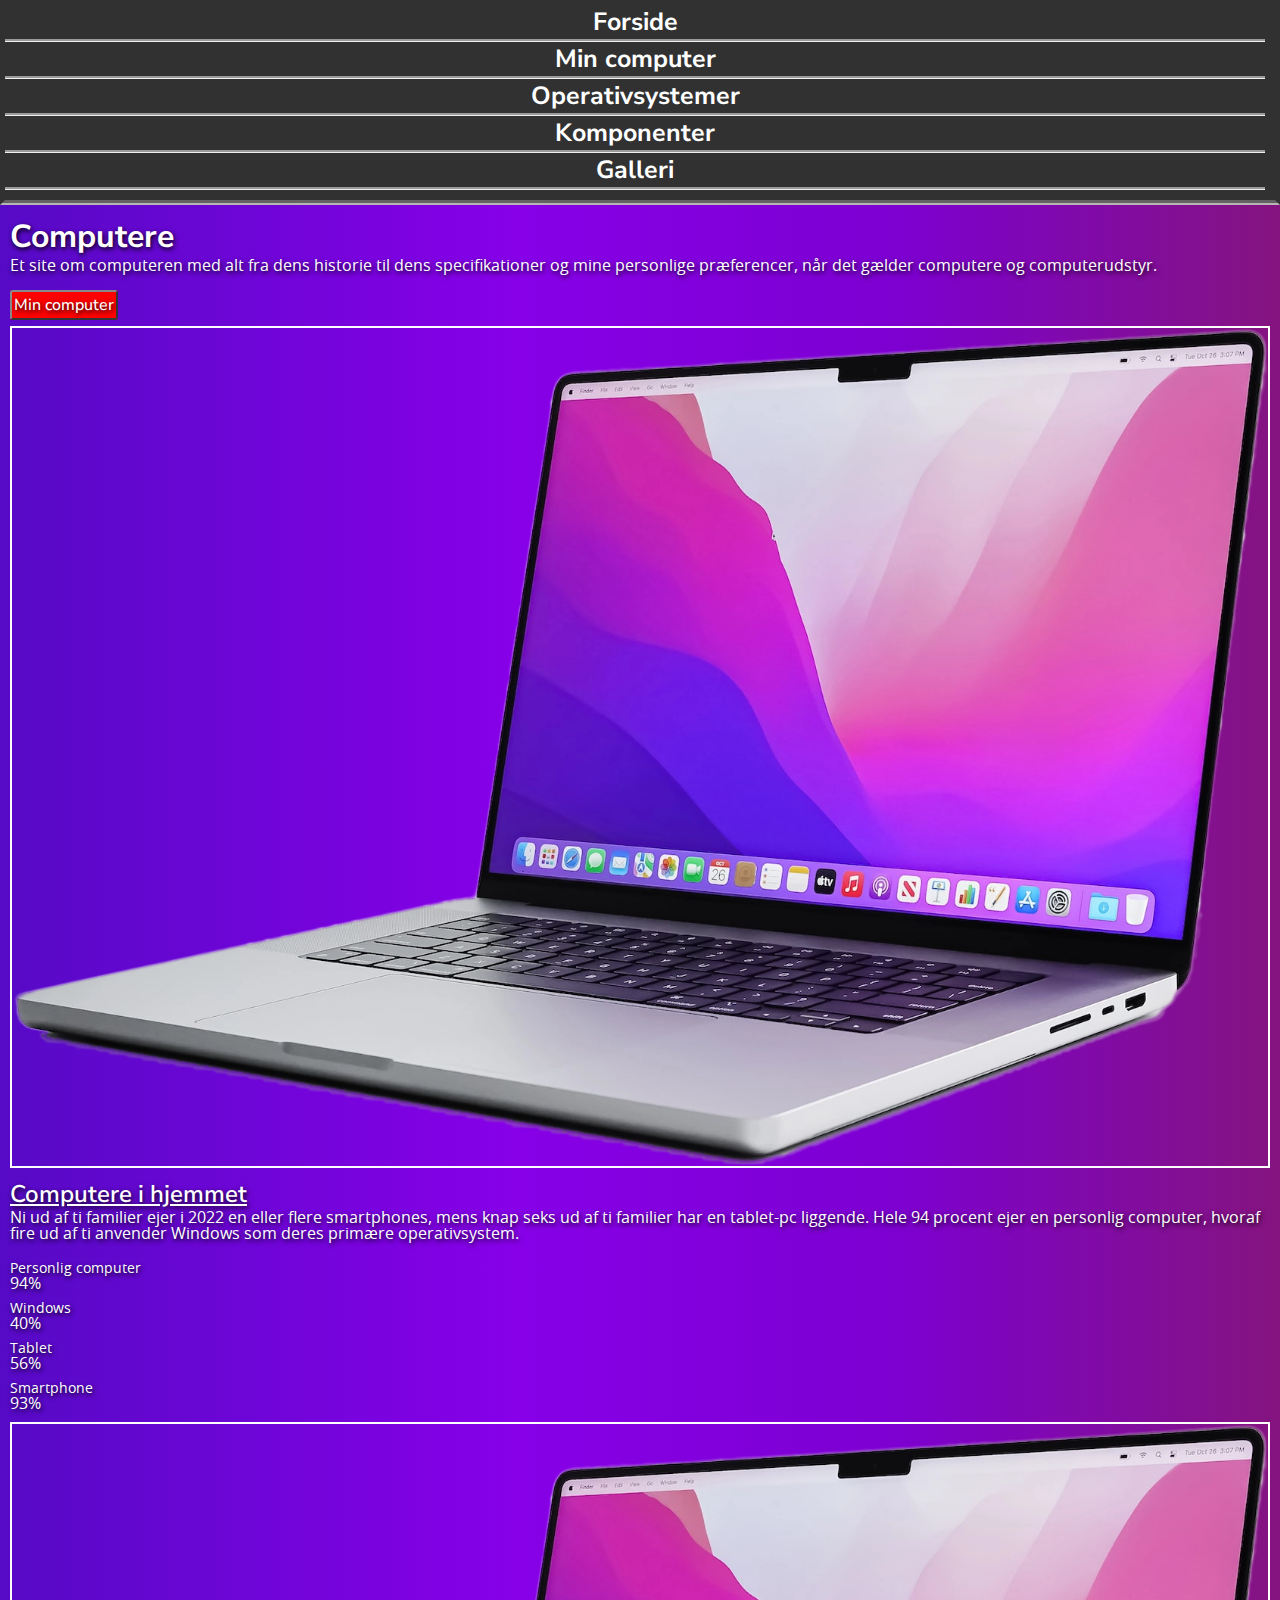
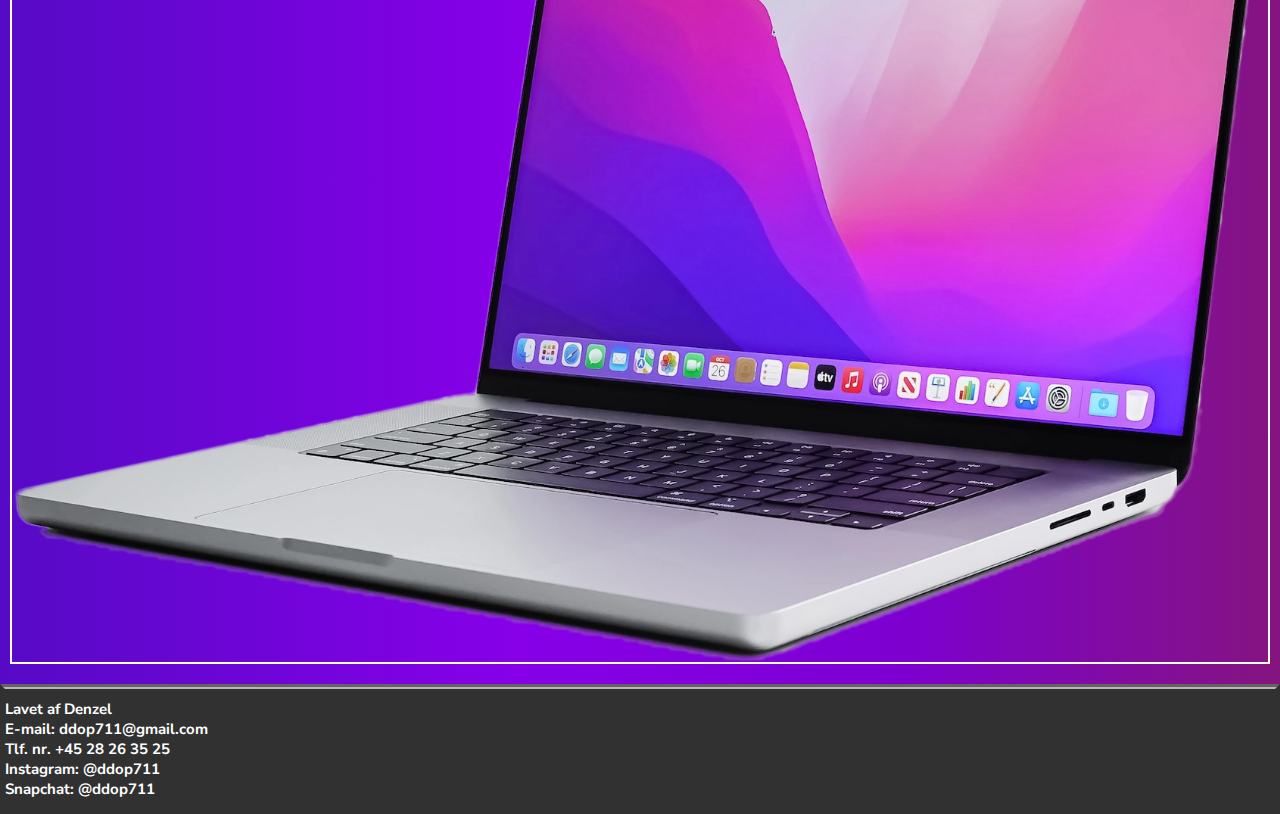
<file: index.html>
<!DOCTYPE html>
<html lang="da">

<head>
    <meta charset="UTF-8">
    <meta name="viewport" content="width=device-width, initial-scale=1.0">
    <meta name="robots" content="noindex">

    <link rel="preconnect" href="https://fonts.googleapis.com">
    <link rel="preconnect" href="https://fonts.gstatic.com" crossorigin>

    <link
        href="https://fonts.googleapis.com/css2?family=Nunito+Sans:ital,opsz,wght@0,6..12,200..1000;1,6..12,200..1000&display=swap"
        rel="stylesheet">

    <title>Forside</title>
    <link rel="stylesheet" href="style.css">
</head>

<body>
    <header>
        <nav>
            <ul>
                <li class="menu"><a class="forside" href="index.html">Forside</a></li>
                <li class="menu"><a class="min_computer" href="min_computer.html">Min computer</a></li>
                <li class="menu"><a href="operativsystemer.html">Operativsystemer</a></li>
                <li class="menu"><a href="komponenter.html">Komponenter</a></li>
                <li class="menu"><a href="galleri.html">Galleri</a></li>
            </ul>
        </nav>
    </header>
    <main>
        <h1>Computere</h1>
        <p>Et site om computeren med alt fra dens historie til dens specifikationer og mine personlige præferencer, når
            det gælder
            computere og computerudstyr.</p>
        <a class="link" href="min_computer.html">Min computer</a>
        <img src="imgs/computer-cutout.webp" alt="computer">
        <h2>Computere i hjemmet</h2>
        <p>Ni ud af ti familier ejer i 2022 en eller flere smartphones, mens knap seks ud af ti familier har en
            tablet-pc liggende.
            Hele 94 procent ejer en personlig computer, hvoraf fire ud af ti anvender Windows som deres primære
            operativsystem.</p>
        <dl>
            <dt>Personlig computer</dt>
            <dd>94%</dd>
            <dt>Windows</dt>
            <dd>40%</dd>
            <dt>Tablet</dt>
            <dd>56%</dd>
            <dt>Smartphone</dt>
            <dd>93%</dd>
        </dl>
        <img src="imgs/computer-cutout.webp" alt="computer">

    </main>
    <footer>
        Lavet af Denzel
        <ul>
            <li class="footer">E-mail: ddop711@gmail.com</li>
            <li class="footer">Tlf. nr. +45 28 26 35 25</li>
            <li class="footer">Instagram: @ddop711</li>
            <li class="footer">Snapchat: @ddop711</li>
        </ul>
    </footer>
</body>

</html>
</file>
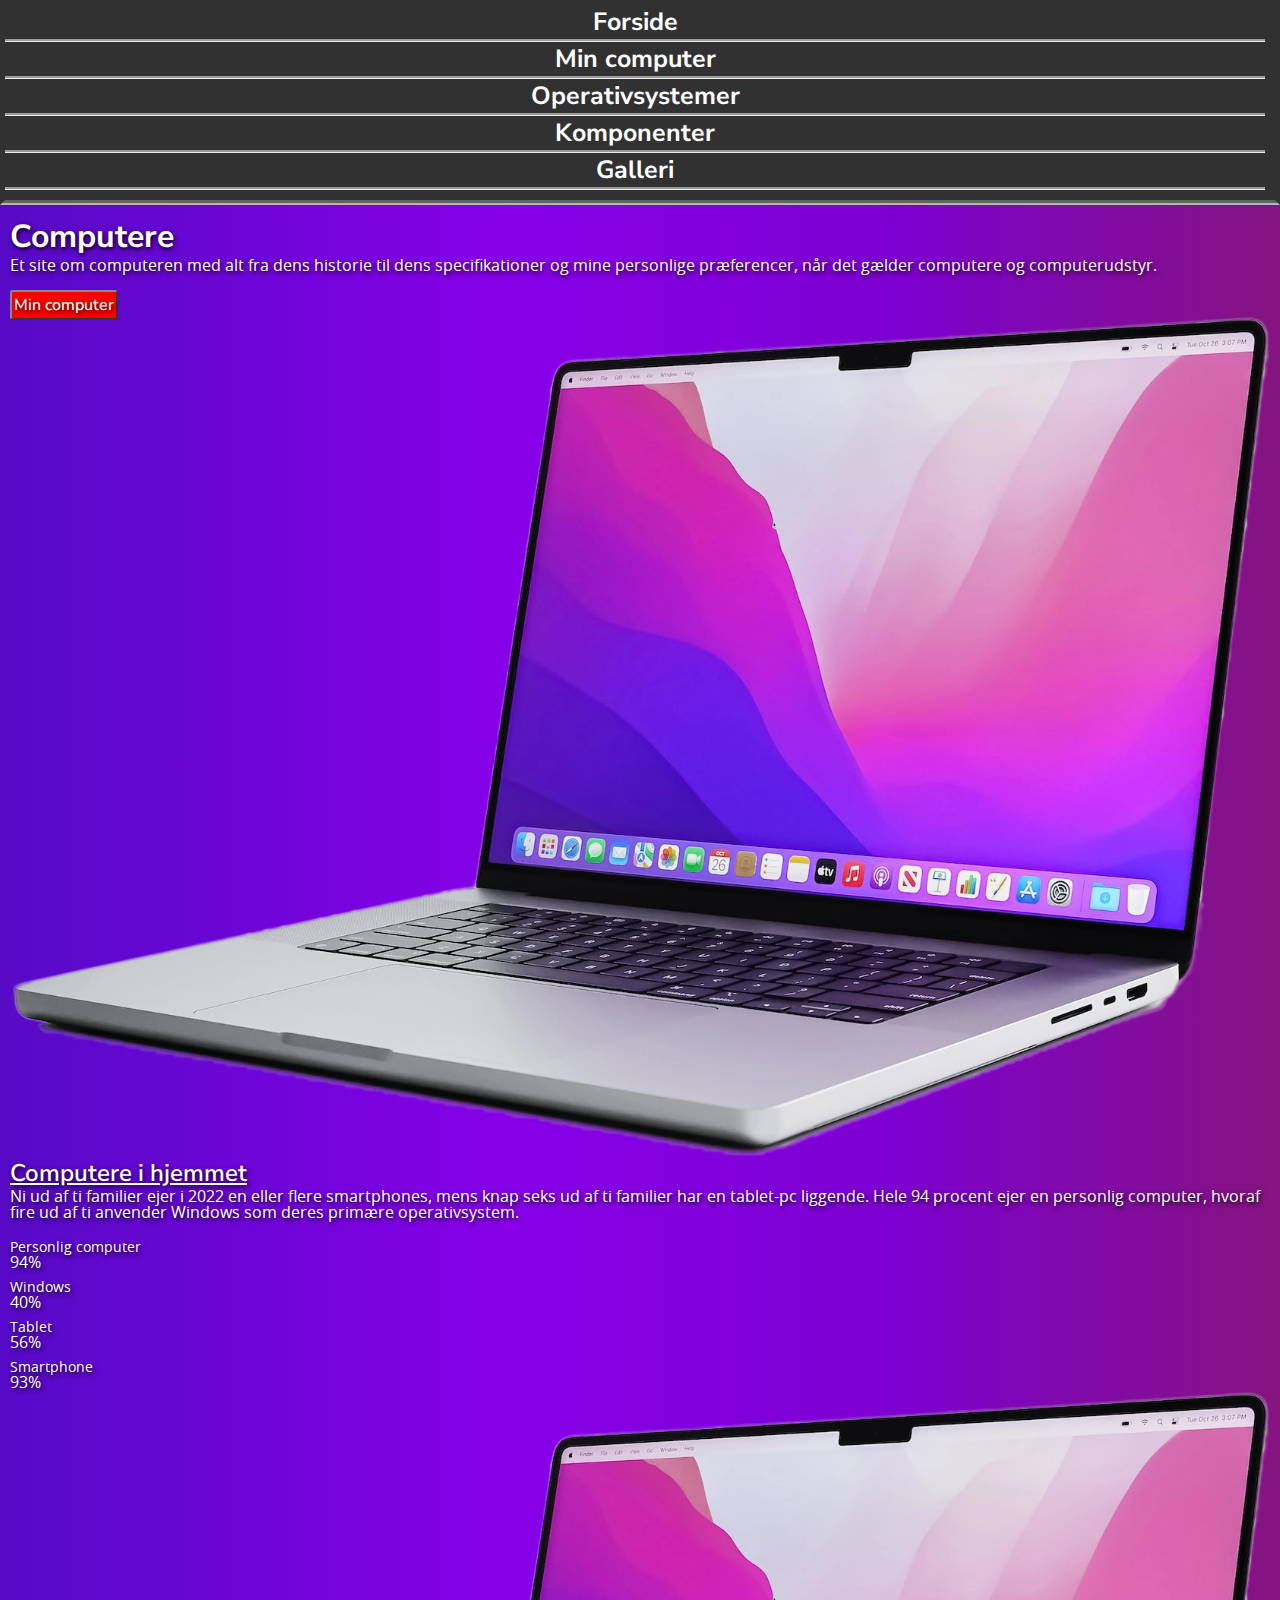
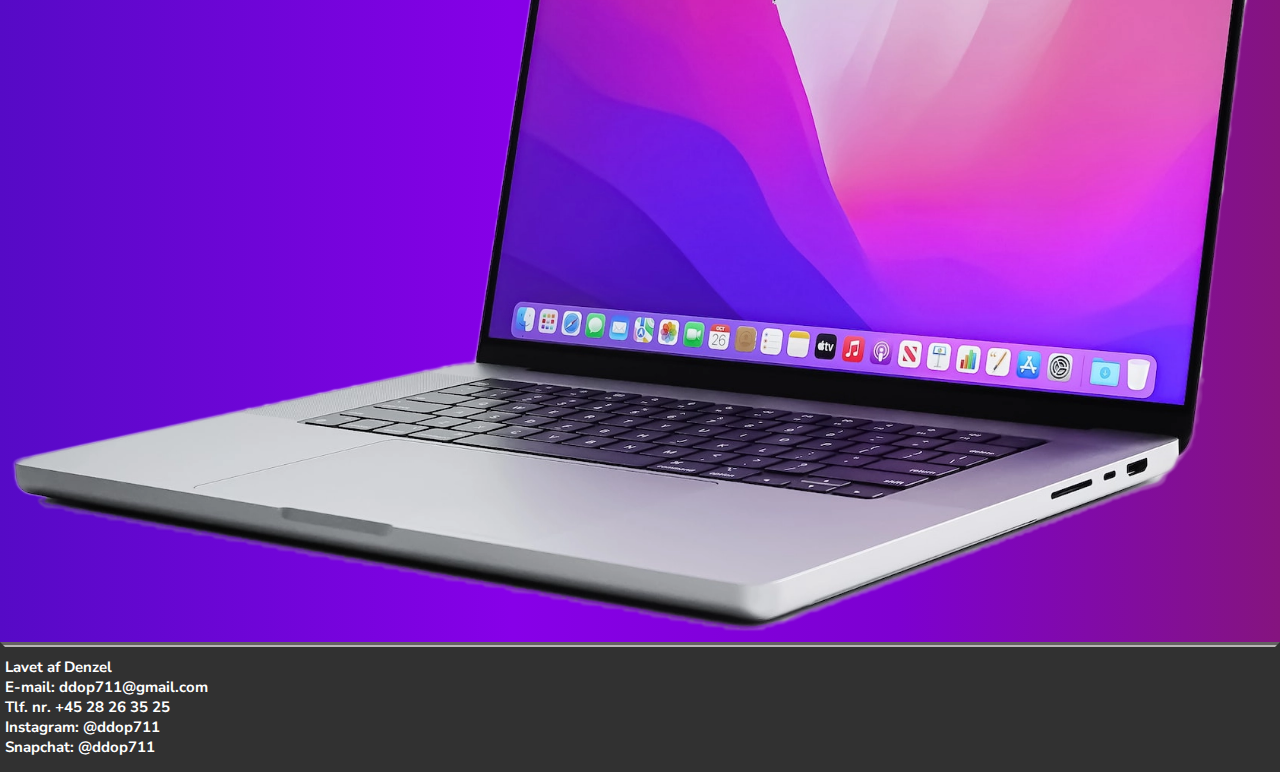
<file: mobilsite/index.html>
<!DOCTYPE html>
<html lang="da">

<head>
    <meta charset="UTF-8">
    <meta name="viewport" content="width=device-width, initial-scale=1.0">
    <meta name="robots" content="noindex">

    <link rel="preconnect" href="https://fonts.googleapis.com">
    <link rel="preconnect" href="https://fonts.gstatic.com" crossorigin>

    <link
        href="https://fonts.googleapis.com/css2?family=Nunito+Sans:ital,opsz,wght@0,6..12,200..1000;1,6..12,200..1000&display=swap"
        rel="stylesheet">

    <title>Document</title>
    <link rel="stylesheet" href="style.css" />
</head>

<body>
    <header>
        <nav>
            <ul>
                <li class="menu"><a class="forside" href="index.html">Forside</a></li>
                <li class="menu"><a class="min_computer" href="min_computer.html">Min computer</a></li>
                <li class="menu"><a href="operativsystemer.html">Operativsystemer</a></li>
                <li class="menu"><a href="komponenter.html">Komponenter</a></li>
                <li class="menu"><a href="galleri.html">Galleri</a></li>
            </ul>
        </nav>
    </header>
    <main>
        <h1>Computere</h1>
        <p>Et site om computeren med alt fra dens historie til dens specifikationer og mine personlige præferencer, når
            det gælder
            computere og computerudstyr.</p>
        <a class="link" href="min_computer.html">Min computer</a>
        <img src="/imgs/computer-cutout.webp" alt="computer">
        <h2>Computere i hjemmet</h2>
        <p>Ni ud af ti familier ejer i 2022 en eller flere smartphones, mens knap seks ud af ti familier har en
            tablet-pc liggende.
            Hele 94 procent ejer en personlig computer, hvoraf fire ud af ti anvender Windows som deres primære
            operativsystem.</p>
        <dl>
            <dt>Personlig computer</dt>
            <dd>94%</dd>
            <dt>Windows</dt>
            <dd>40%</dd>
            <dt>Tablet</dt>
            <dd>56%</dd>
            <dt>Smartphone</dt>
            <dd>93%</dd>
        </dl>
        <img src="imgs/computer-cutout.webp" alt="computer">

    </main>
    <footer>
        Lavet af Denzel
        <ul>
            <li class="footer">E-mail: ddop711@gmail.com</li>
            <li class="footer">Tlf. nr. +45 28 26 35 25</li>
            <li class="footer">Instagram: @ddop711</li>
            <li class="footer">Snapchat: @ddop711</li>
        </ul>
    </footer>
</body>

</html>
</file>
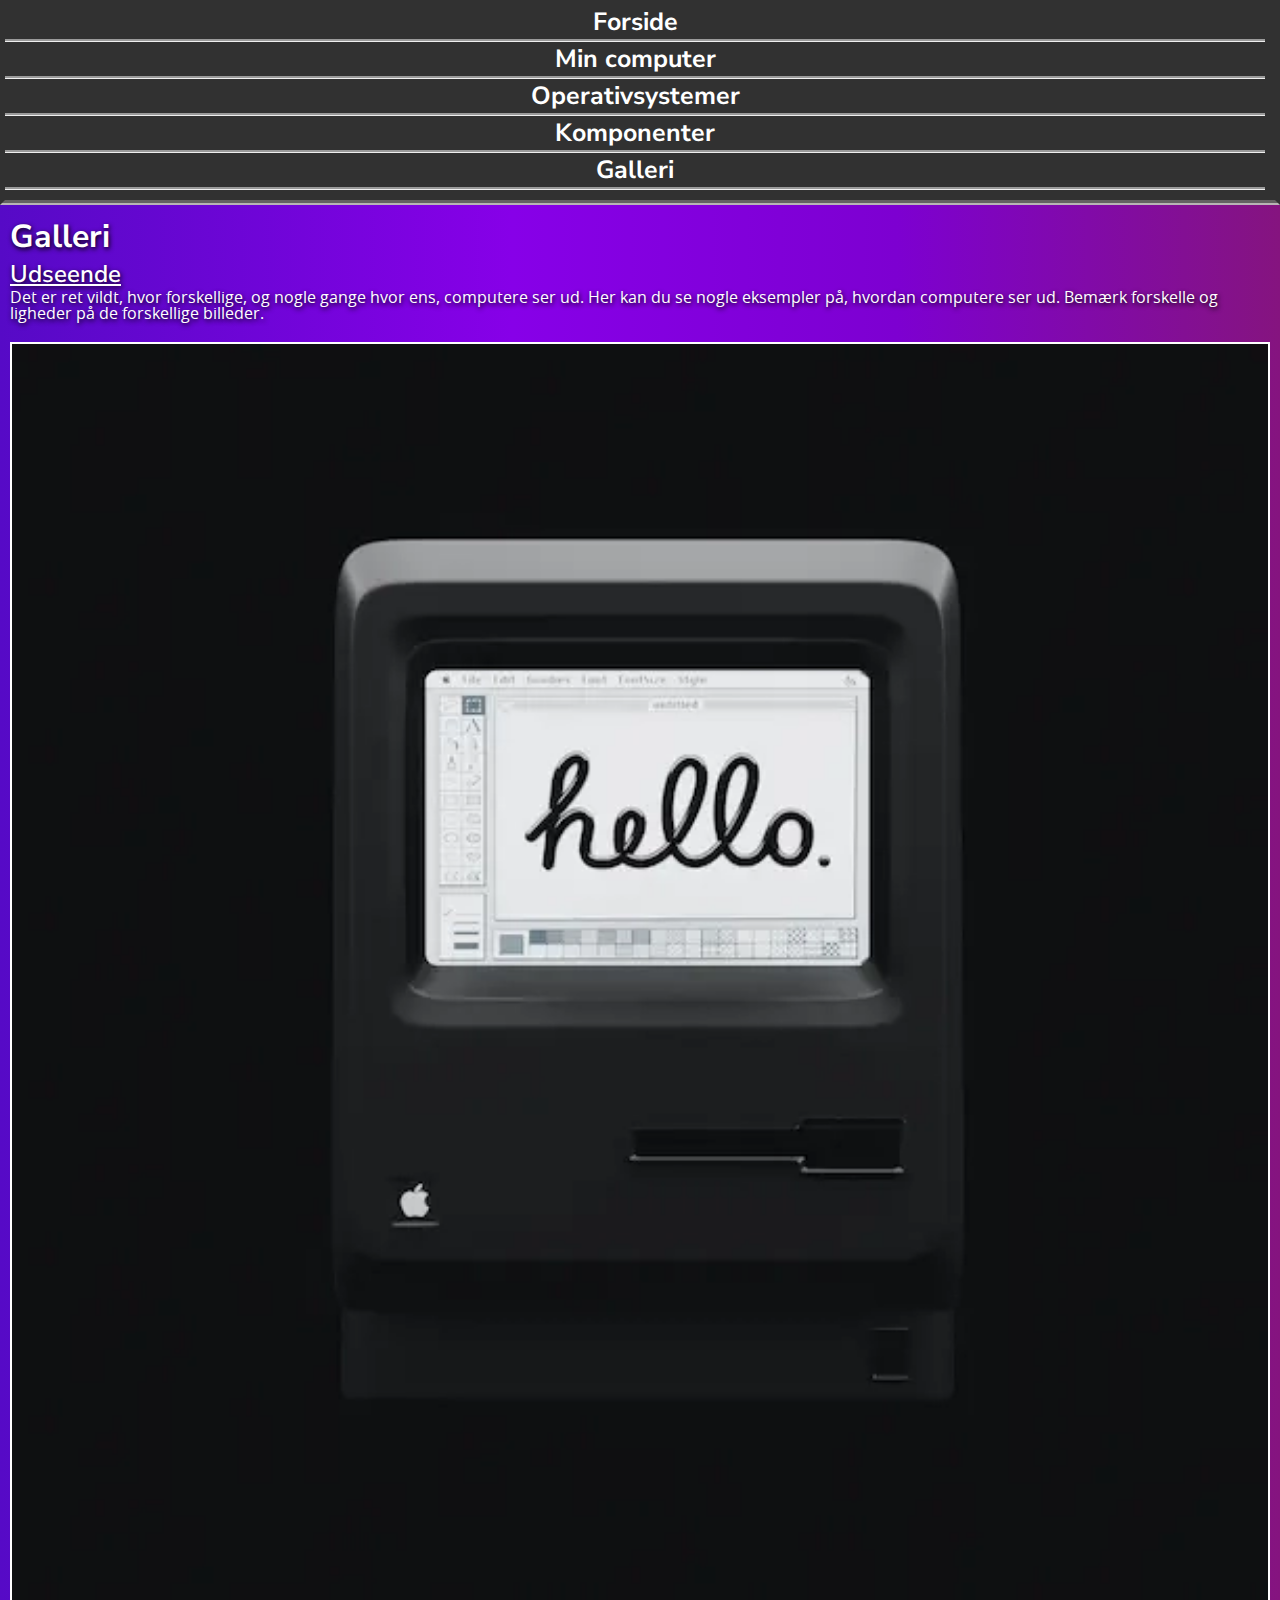
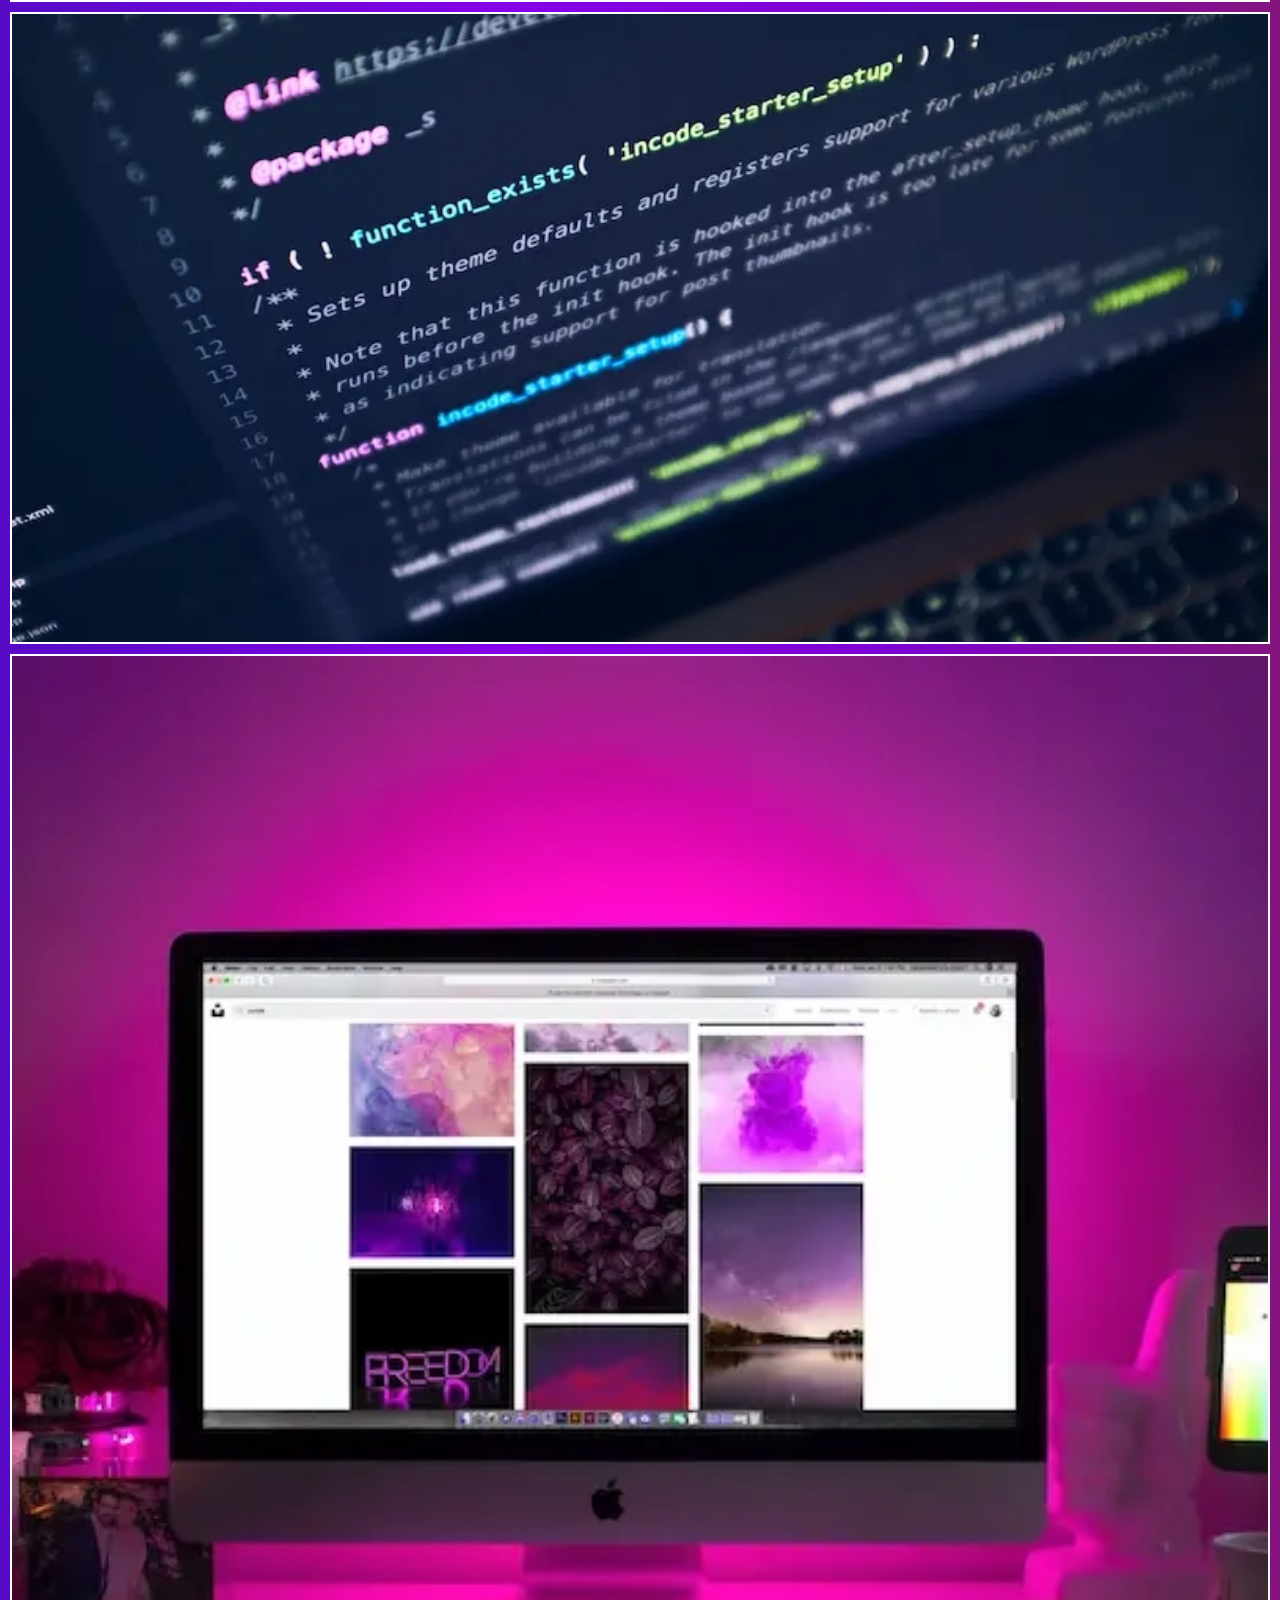
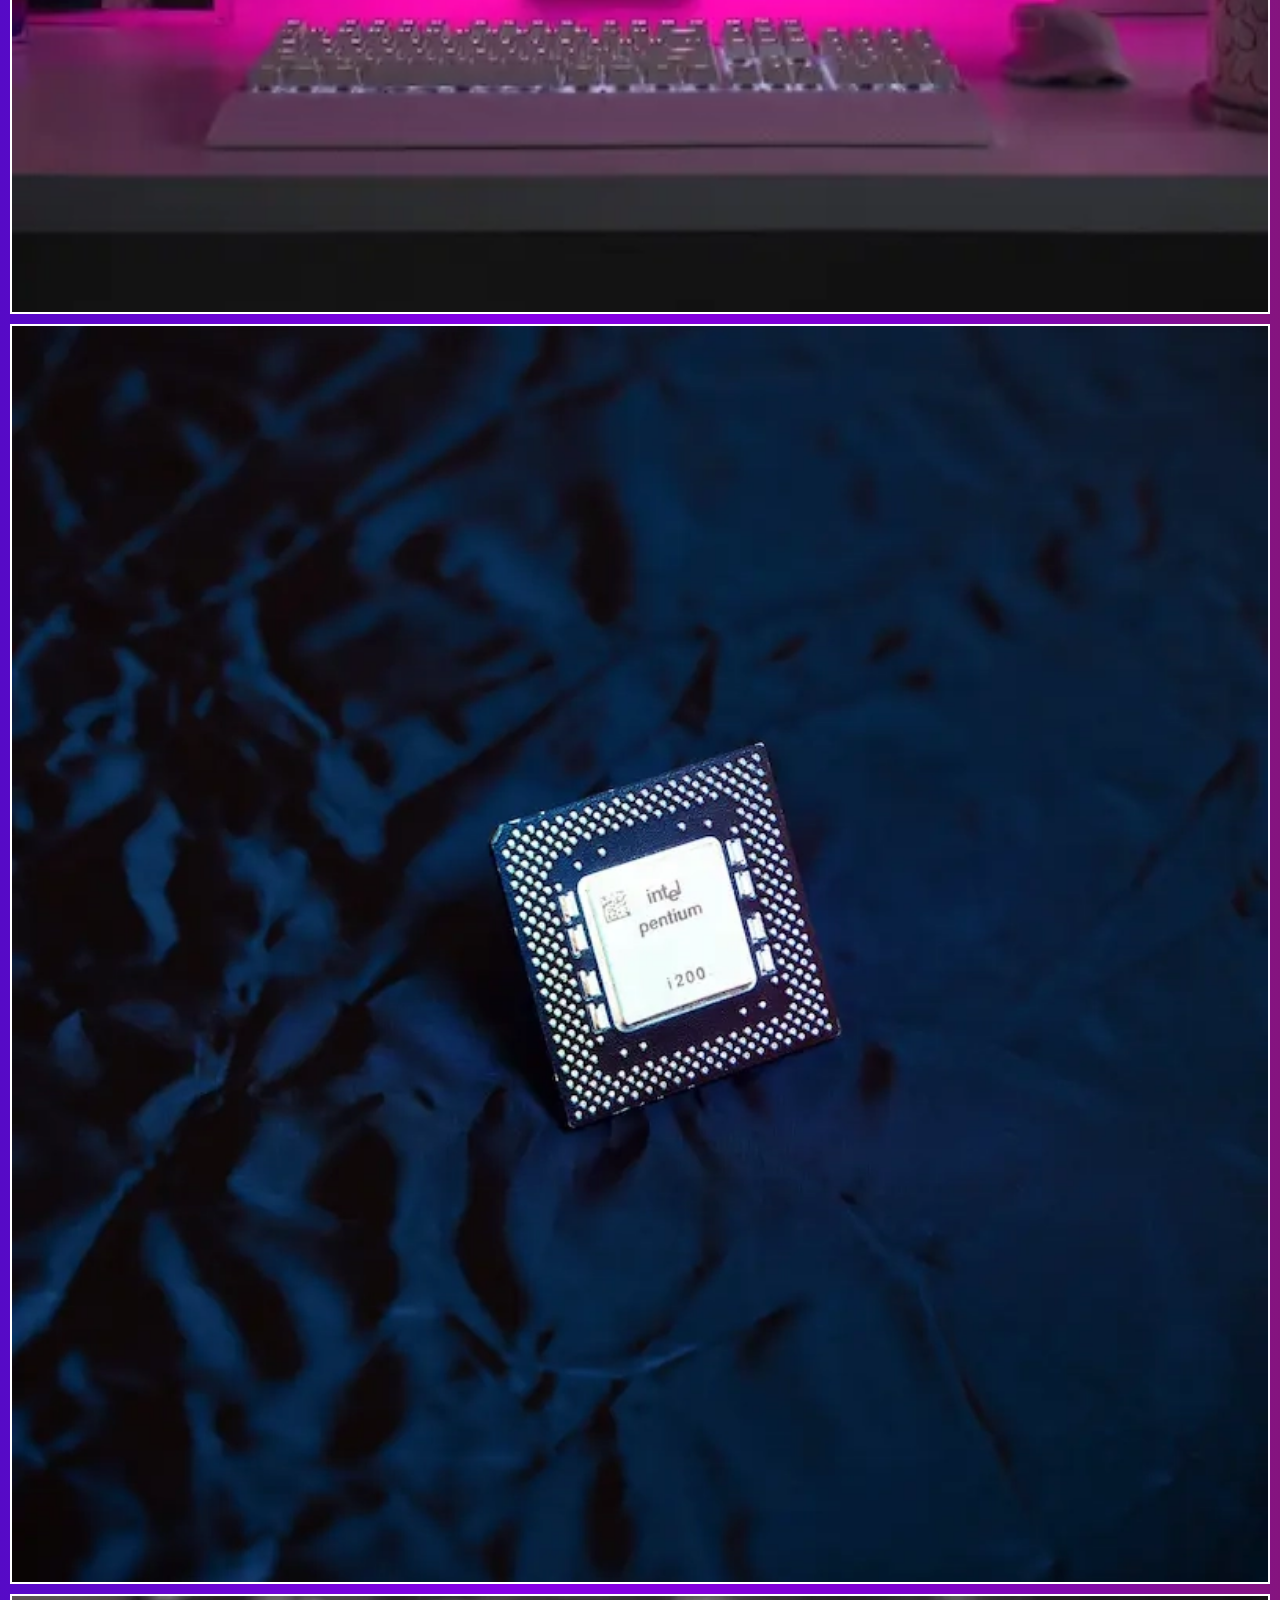
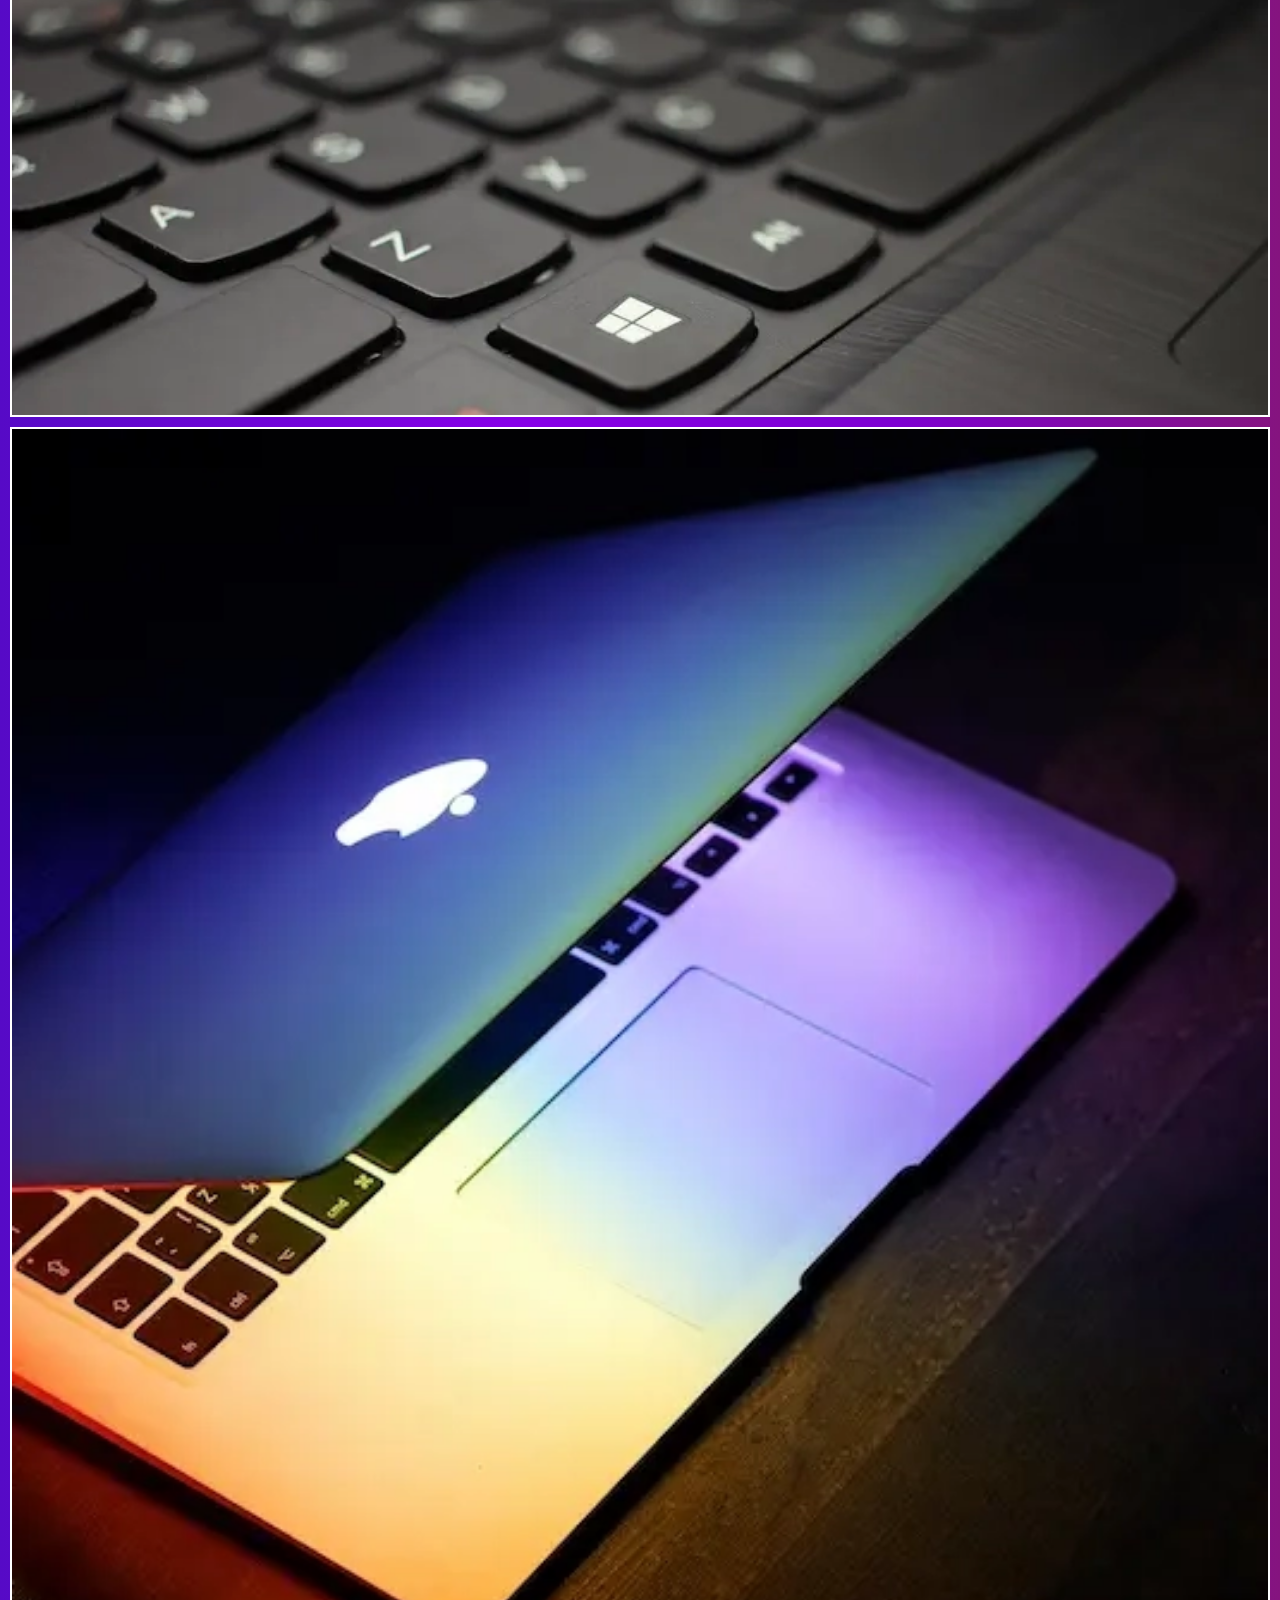
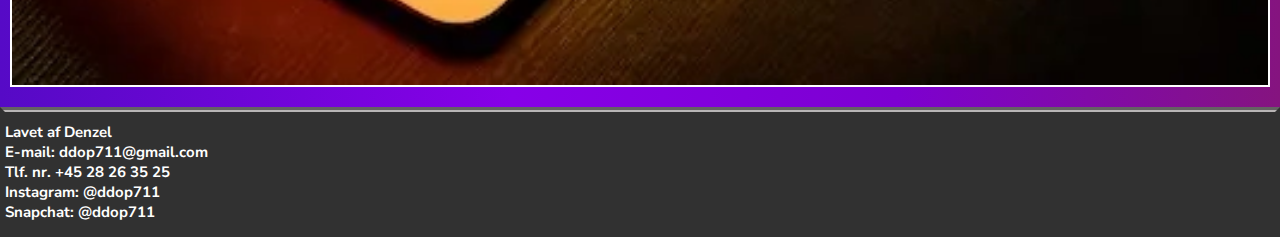
<file: galleri.html>
<!DOCTYPE html>
<html lang="da">

<head>
    <meta charset="UTF-8">
    <meta name="viewport" content="width=device-width, initial-scale=1.0">
    <meta name="robots" content="noindex">

    <link rel="preconnect" href="https://fonts.googleapis.com">
    <link rel="preconnect" href="https://fonts.gstatic.com" crossorigin>

    <link
        href="https://fonts.googleapis.com/css2?family=Nunito+Sans:ital,opsz,wght@0,6..12,200..1000;1,6..12,200..1000&display=swap"
        rel="stylesheet">


    <title>Galleri</title>
    <link rel="stylesheet" href="style.css">

</head>

<body>
    <header>
        <nav>
            <ul>
                <li><a href="index.html">Forside</a></li>
                <li><a href="min_computer.html">Min computer</a></li>
                <li><a href="operativsystemer.html">Operativsystemer</a></li>
                <li><a href="komponenter.html">Komponenter</a></li>
                <li><a href="galleri.html">Galleri</a></li>
            </ul>
        </nav>
    </header>
    <main>
        <h1>Galleri</h1>
        <h2>Udseende</h2>
        <p>Det er ret vildt, hvor forskellige, og nogle gange hvor ens, computere ser ud. Her kan du se nogle eksempler
            på, hvordan
            computere ser ud. Bemærk forskelle og ligheder på de forskellige billeder.</p>
        <img src="imgs/galleri/apple-84.webp" alt="apple">
        <img src="imgs/galleri/code.webp" alt="code">
        <img src="imgs/galleri/desktop-setup.webp" alt="desktop">
        <img src="imgs/galleri/intel-chip.webp" alt="chip">
        <img src="imgs/galleri/keyboard.webp" alt="keyboard">
        <img src="imgs/galleri/macbook.webp" alt="mac">
    </main>
    <footer>
        Lavet af Denzel
        <ul>
            <li class="footer">E-mail: ddop711@gmail.com</li>
            <li class="footer">Tlf. nr. +45 28 26 35 25</li>
            <li class="footer">Instagram: @ddop711</li>
            <li class="footer">Snapchat: @ddop711</li>
        </ul>
    </footer>
</body>

</html>
</file>
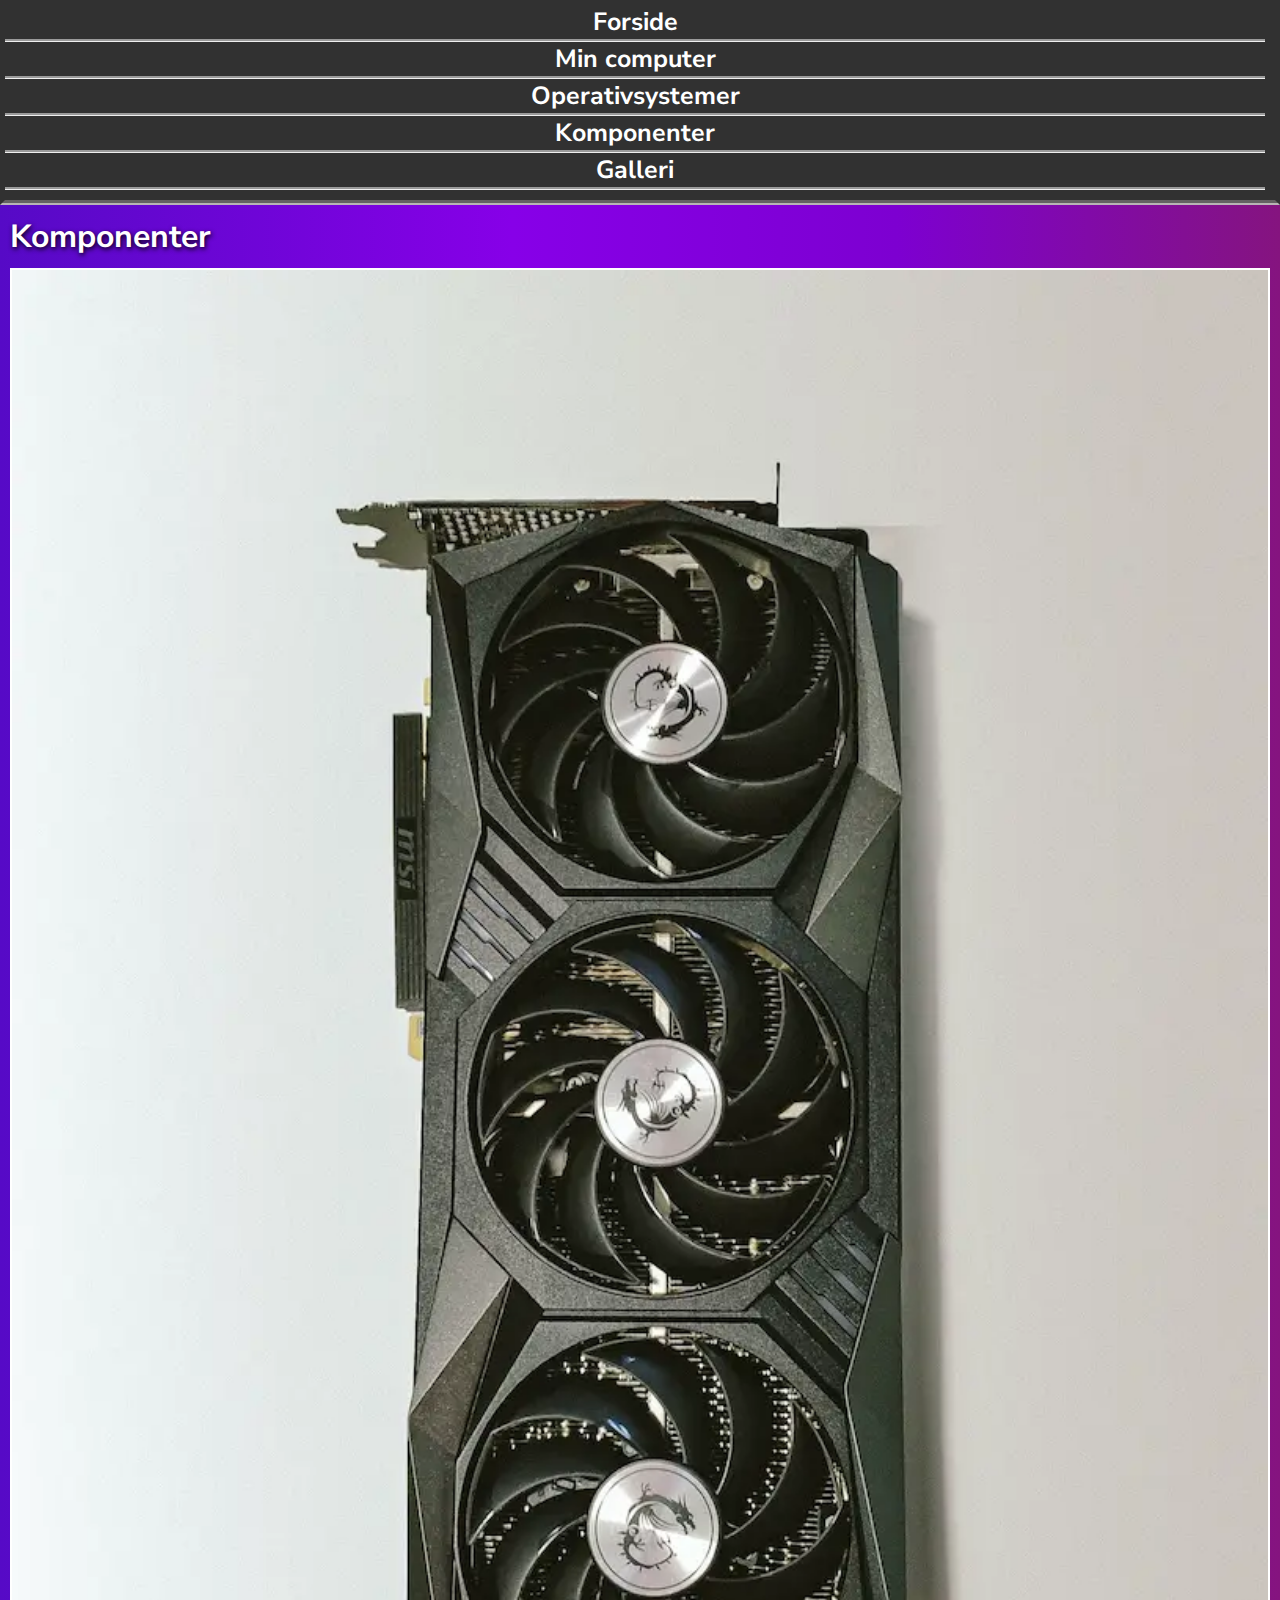
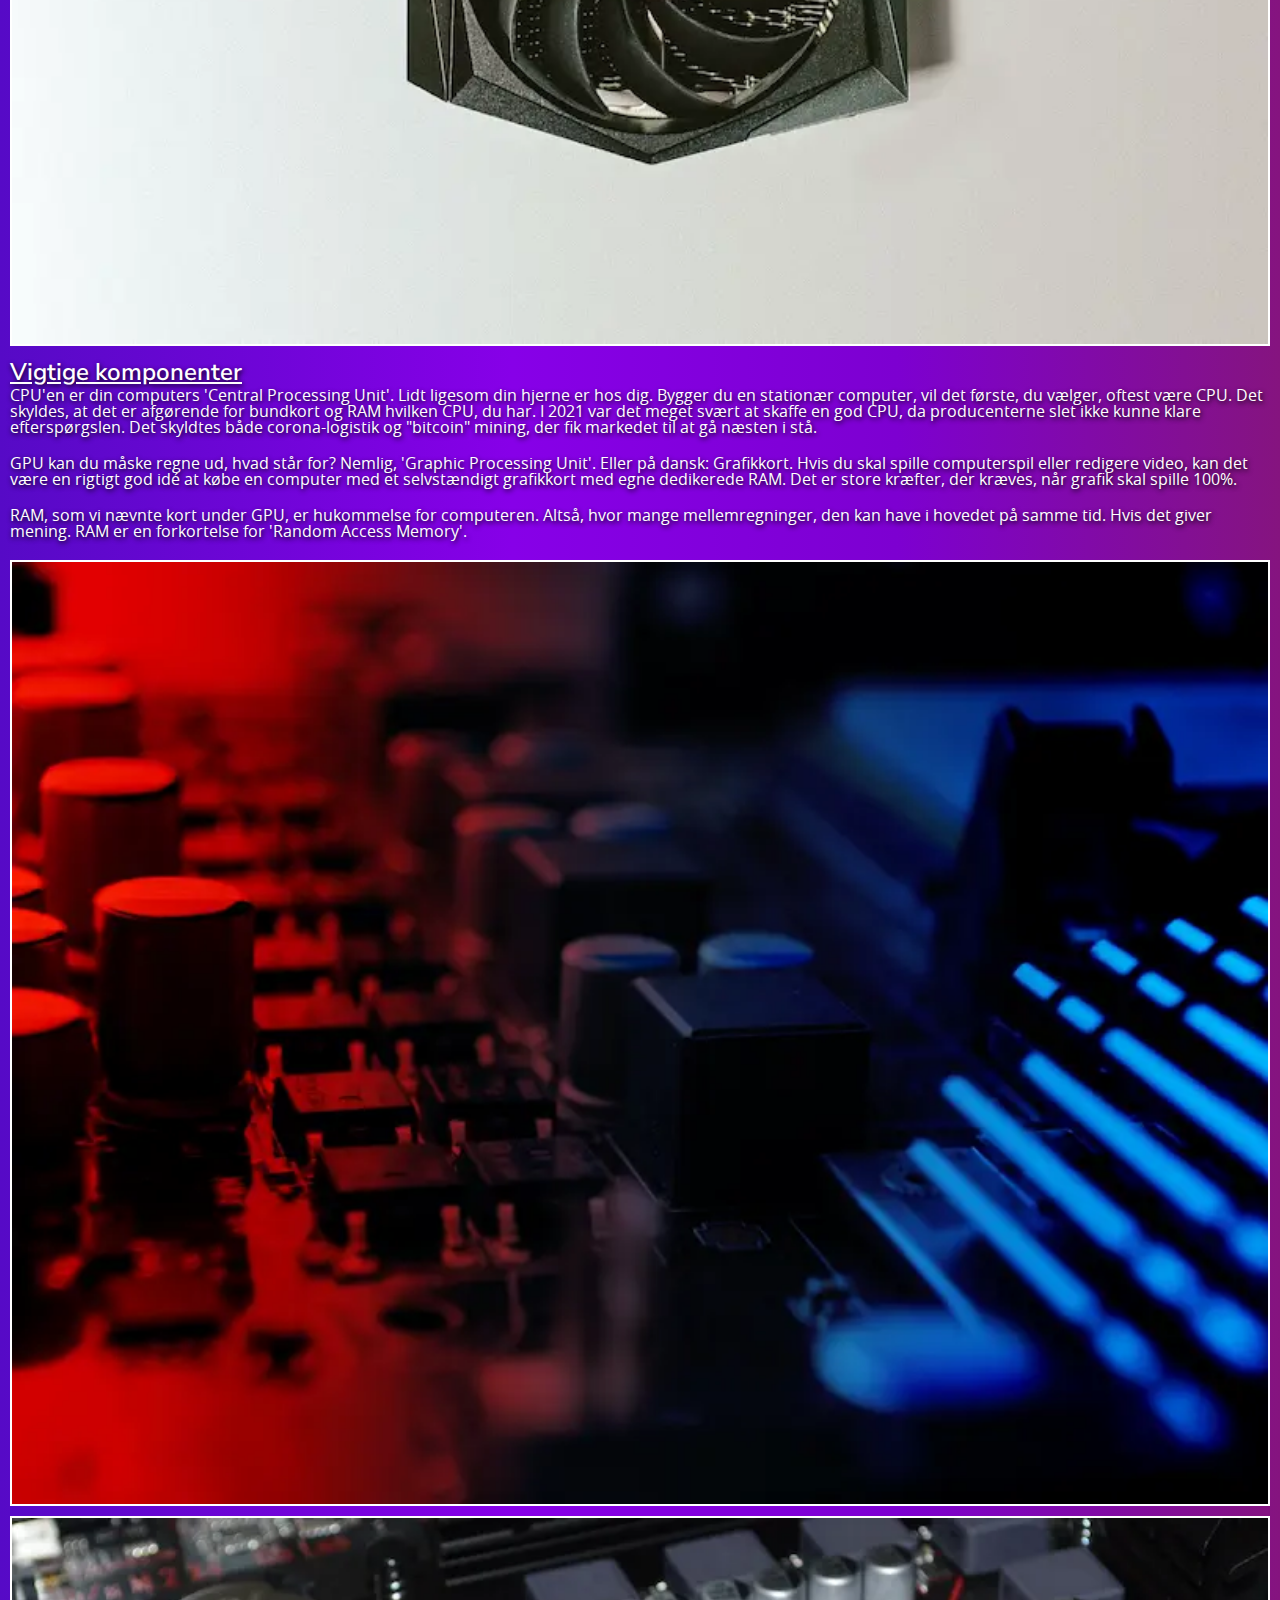
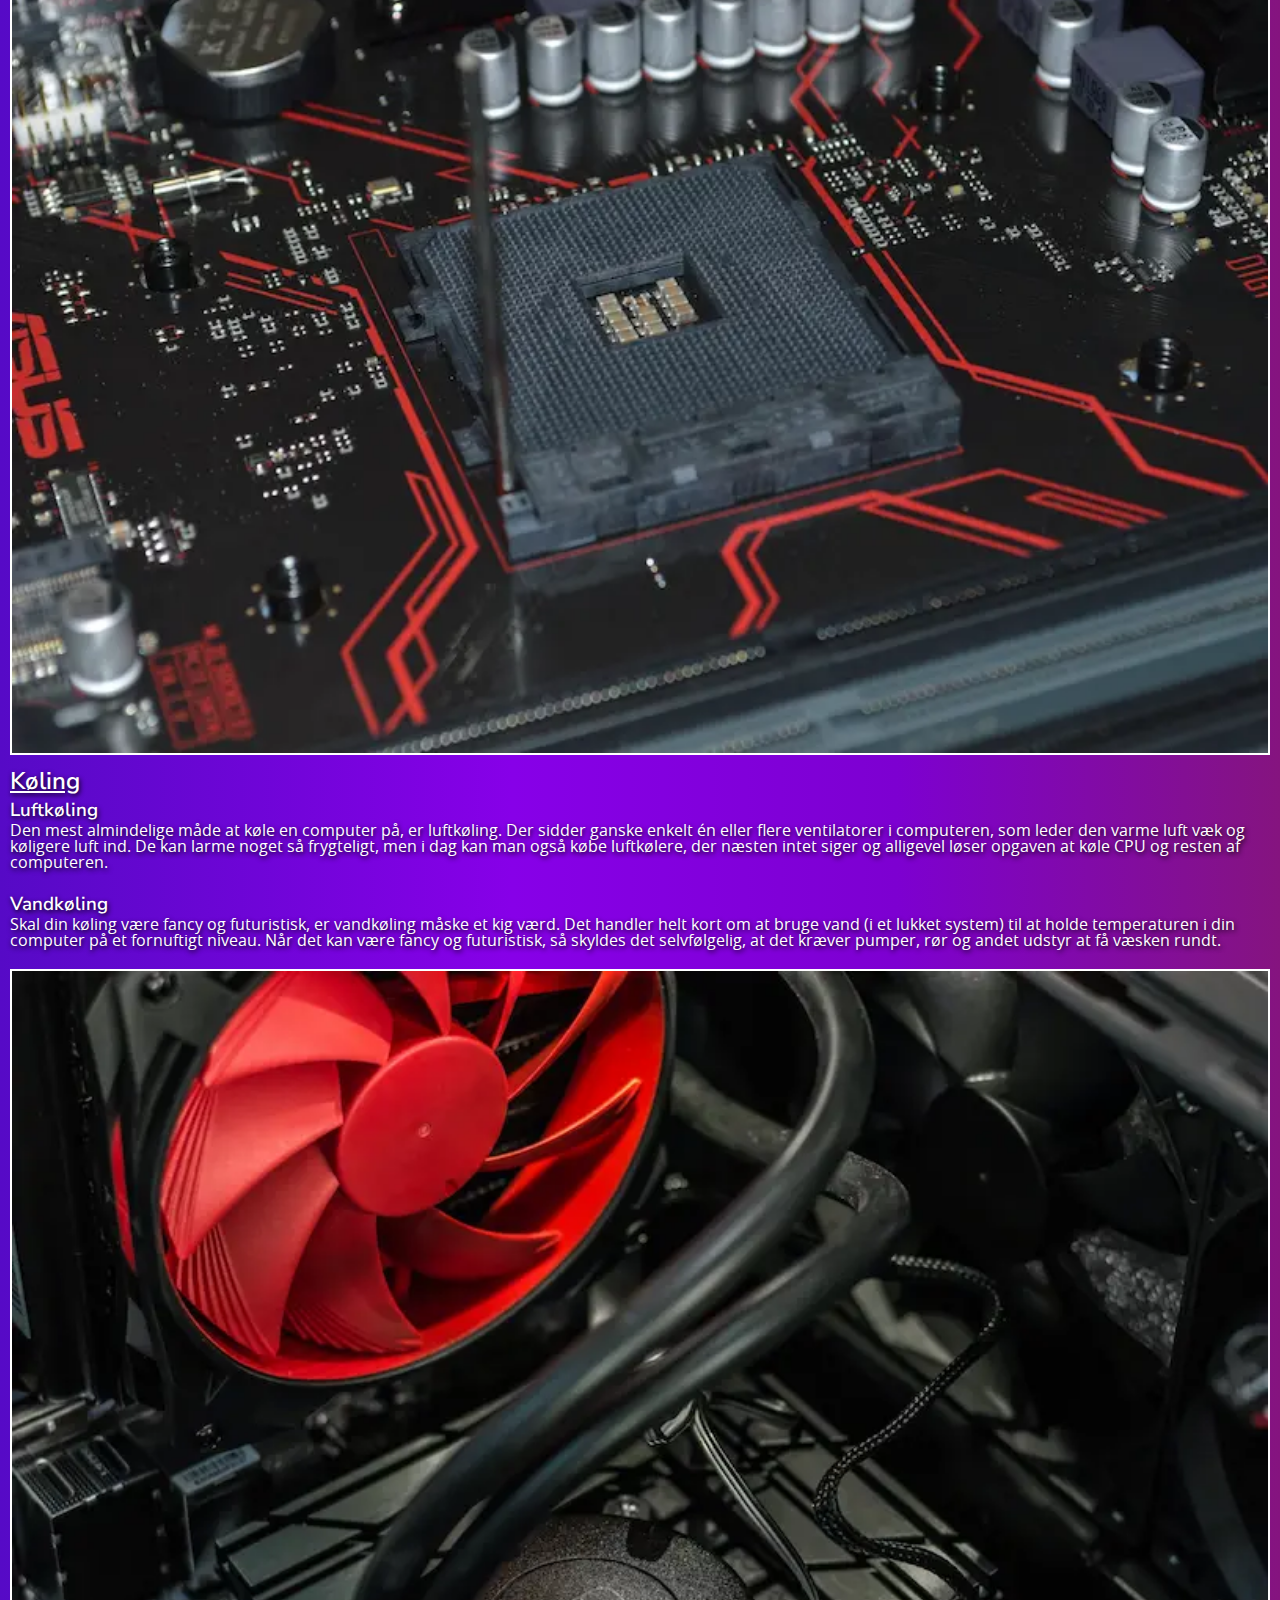
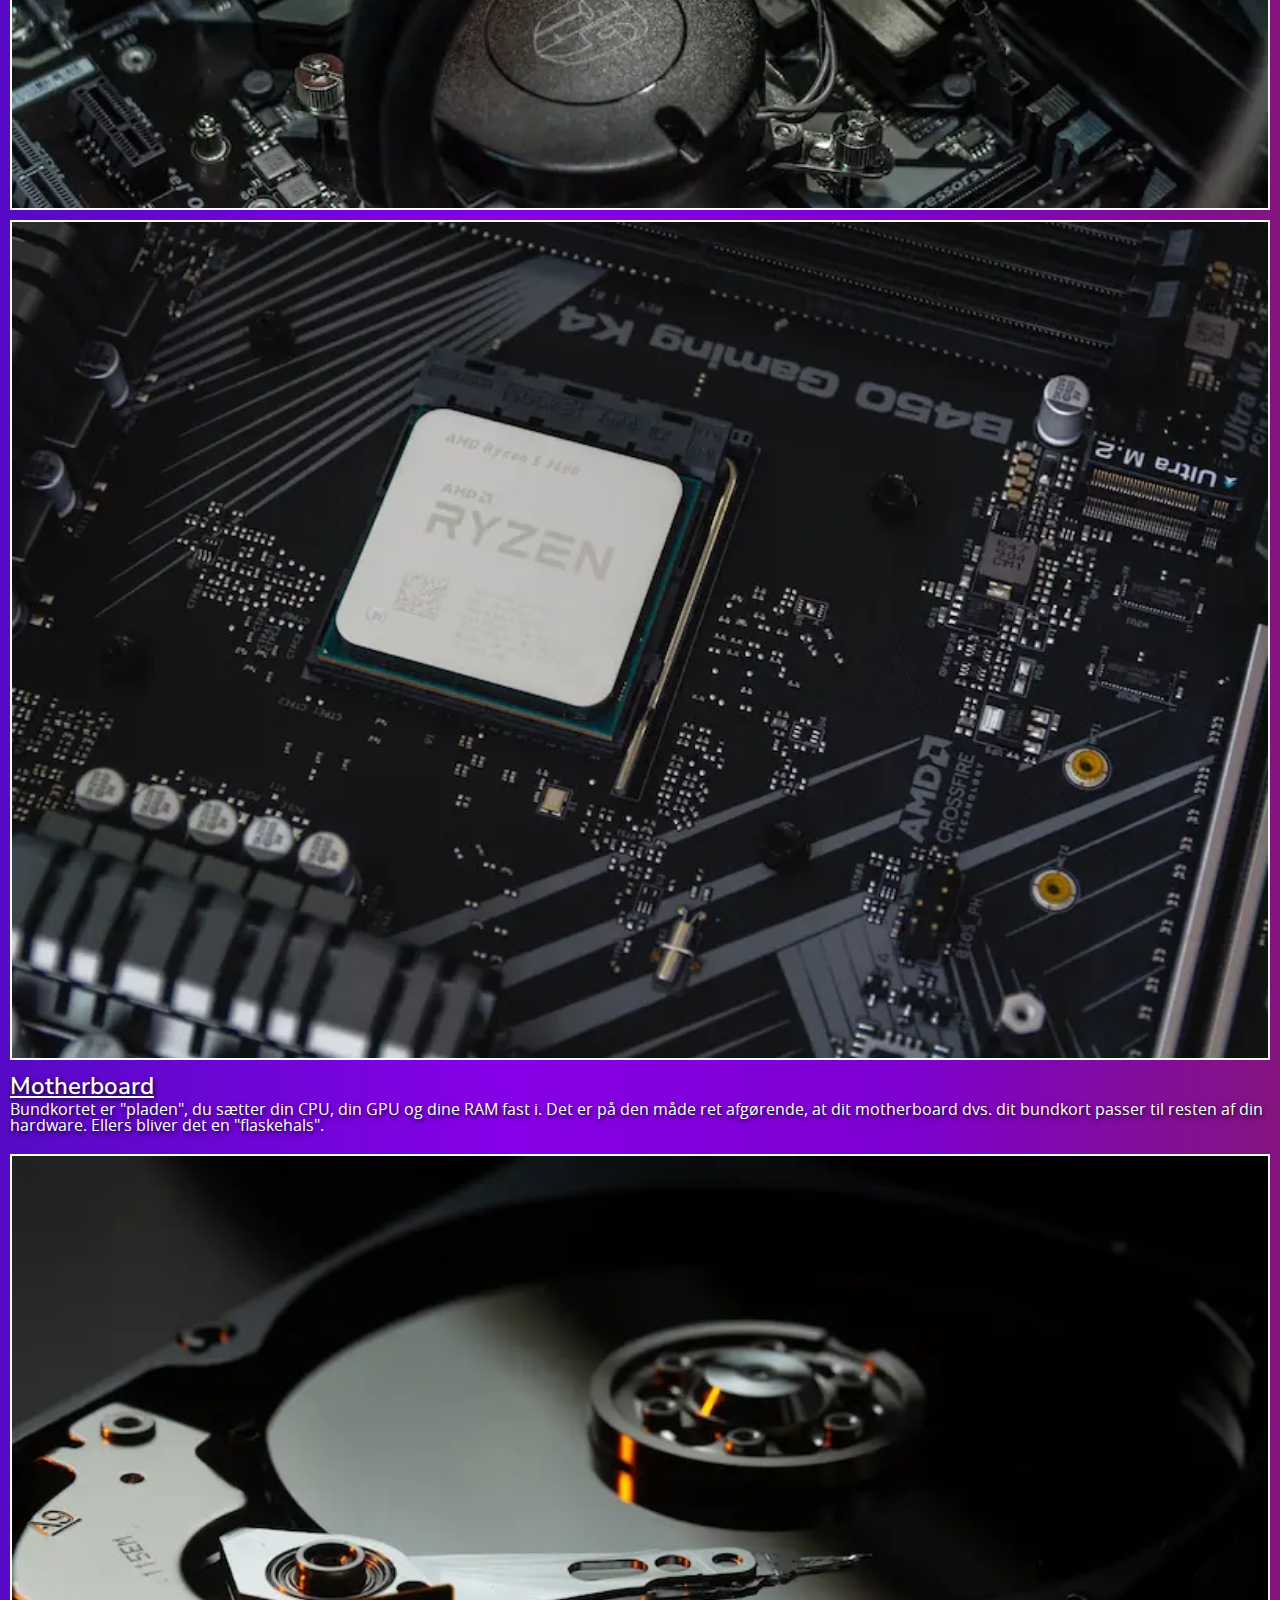
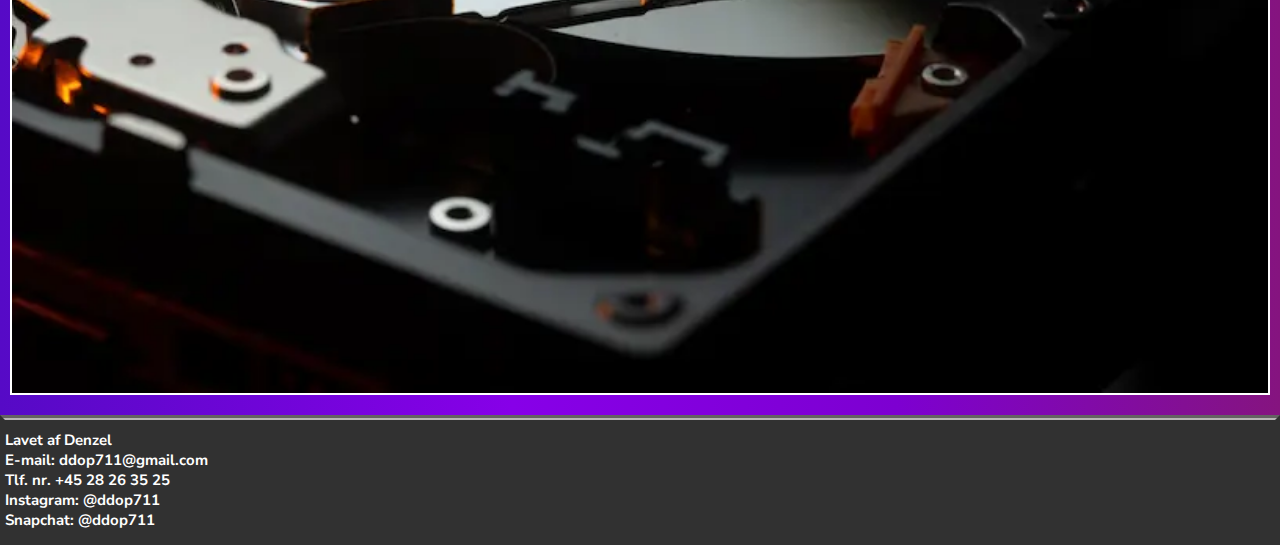
<file: komponenter.html>
<!DOCTYPE html>
<html lang="da">

<head>
    <meta charset="UTF-8">
    <meta name="viewport" content="width=device-width, initial-scale=1.0">
    <meta name="robots" content="noindex">

    <link rel="preconnect" href="https://fonts.googleapis.com">
    <link rel="preconnect" href="https://fonts.gstatic.com" crossorigin>

    <link
        href="https://fonts.googleapis.com/css2?family=Nunito+Sans:ital,opsz,wght@0,6..12,200..1000;1,6..12,200..1000&display=swap"
        rel="stylesheet">

    <title>Komponenter</title>
    <link rel="stylesheet" href="style.css">
</head>

<body>
    <header>
        <nav>
            <ul>
                <li class="menu"><a href="index.html">Forside</a></li>
                <li class="menu"><a href="min_computer.html">Min computer</a></li>
                <li class="menu"><a href="operativsystemer.html">Operativsystemer</a></li>
                <li class="menu"><a href="komponenter.html">Komponenter</a></li>
                <li class="menu"><a href="galleri.html">Galleri</a></li>
            </ul>
        </nav>
    </header>
    <main>
        <h1>Komponenter</h1>
        <img src="imgs/komponenter/grafikkort.webp" alt="grafikkort">
        <h2>Vigtige komponenter</h2>
        <p>CPU'en er din computers 'Central Processing Unit'. Lidt ligesom din hjerne er hos dig. Bygger du en stationær
            computer,
            vil det første, du vælger, oftest være CPU. Det skyldes, at det er afgørende for bundkort og RAM hvilken
            CPU, du har. I
            2021 var det meget svært at skaffe en god CPU, da producenterne slet ikke kunne klare efterspørgslen. Det
            skyldtes både
            corona-logistik og "bitcoin" mining, der fik markedet til at gå næsten i stå.</p>
        <p>GPU kan du måske regne ud, hvad står for? Nemlig, 'Graphic Processing Unit'. Eller på dansk: Grafikkort. Hvis
            du skal
            spille computerspil eller redigere video, kan det være en rigtigt god idé at købe en computer med et
            selvstændigt
            grafikkort med egne dedikerede RAM. Det er store kræfter, der kræves, når grafik skal spille 100%.</p>
        <p>RAM, som vi nævnte kort under GPU, er hukommelse for computeren. Altså, hvor mange mellemregninger, den kan
            have i
            hovedet på samme tid. Hvis det giver mening. RAM er en forkortelse for 'Random Access Memory'.</p>
        <img src="imgs/komponenter/motherboard1.webp" alt="motherbaord">
        <img src="imgs/komponenter/motherboard2.webp" alt="motherboard2">
        <h2>Køling</h2>
        <h3>Luftkøling</h3>
        <p>Den mest almindelige måde at køle en computer på, er luftkøling. Der sidder ganske enkelt én eller flere
            ventilatorer i
            computeren, som leder den varme luft væk og køligere luft ind. De kan larme noget så frygteligt, men i dag
            kan man også
            købe luftkølere, der næsten intet siger og alligevel løser opgaven at køle CPU og resten af computeren.</p>
        <h3>Vandkøling</h3>
        <p>Skal din køling være fancy og futuristisk, er vandkøling måske et kig værd. Det handler helt kort om at bruge
            vand (i et
            lukket system) til at holde temperaturen i din computer på et fornuftigt niveau. Når det kan være fancy og
            futuristisk,
            så skyldes det selvfølgelig, at det kræver pumper, rør og andet udstyr at få væsken rundt.</p>
        <img src="imgs/komponenter/luft.webp" alt="luft">
        <img src="imgs/komponenter/processor.webp" alt="processor">
        <h2>Motherboard</h2>
        <p>Bundkortet er "pladen", du sætter din CPU, din GPU og dine RAM fast i. Det er på den måde ret afgørende, at
            dit
            motherboard dvs. dit bundkort passer til resten af din hardware. Ellers bliver det en "flaskehals".</p>
        <img src="imgs/komponenter/vand.webp" alt="vand">
    </main>
    <footer>
        Lavet af Denzel
        <ul>
            <li class="footer">E-mail: ddop711@gmail.com</li>
            <li class="footer">Tlf. nr. +45 28 26 35 25</li>
            <li class="footer">Instagram: @ddop711</li>
            <li class="footer">Snapchat: @ddop711</li>
        </ul>
    </footer>
</body>

</html>
</file>
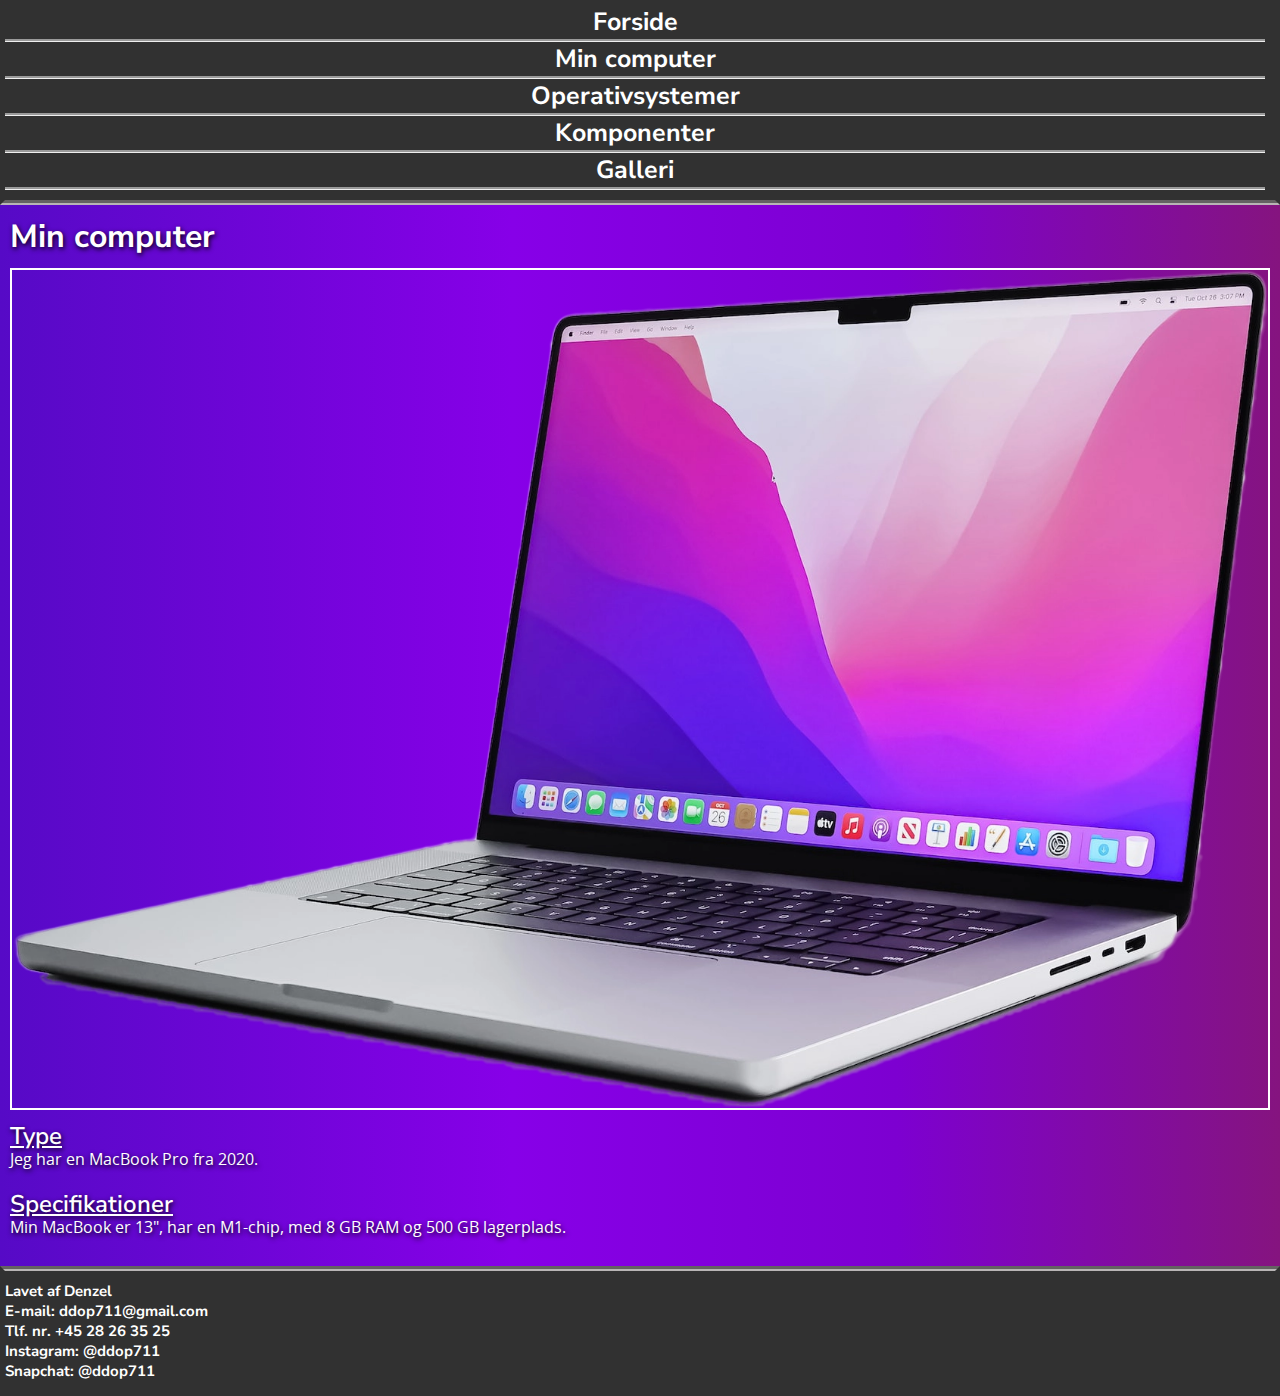
<file: min_computer.html>
<!DOCTYPE html>
<html lang="da">

<head>
    <meta charset="UTF-8">
    <meta name="viewport" content="width=device-width, initial-scale=1.0">
    <meta name="robots" content="noindex">

    <link rel="preconnect" href="https://fonts.googleapis.com">
    <link rel="preconnect" href="https://fonts.gstatic.com" crossorigin>

    <link
        href="https://fonts.googleapis.com/css2?family=Nunito+Sans:ital,opsz,wght@0,6..12,200..1000;1,6..12,200..1000&display=swap"
        rel="stylesheet">


    <title>Min computer</title>
    <link rel="stylesheet" href="style.css">
</head>

<body>
    <header>
        <nav>
            <ul>
                <li class="menu"><a href="index.html">Forside</a></li>
                <li class="menu"><a href="min_computer.html">Min computer</a></li>
                <li class="menu"><a href="operativsystemer.html">Operativsystemer</a></li>
                <li class="menu"><a href="komponenter.html">Komponenter</a></li>
                <li class="menu"><a href="galleri.html">Galleri</a></li>
            </ul>
        </nav>
    </header>
    <main>
        <h1>Min computer</h1>
        <img src="imgs/computer-cutout.webp" alt="gammel computer">
        <h2>Type</h2>
        <p>Jeg har en MacBook Pro fra 2020.</p>
        <h2>Specifikationer</h2>
        <p>Min MacBook er 13", har en M1-chip, med 8 GB RAM og 500 GB lagerplads.</p>
    </main>
    <footer>
        Lavet af Denzel
        <ul>
            <li class="footer">E-mail: ddop711@gmail.com</li>
            <li class="footer">Tlf. nr. +45 28 26 35 25</li>
            <li class="footer">Instagram: @ddop711</li>
            <li class="footer">Snapchat: @ddop711</li>
        </ul>
    </footer>
</body>

</html>
</file>
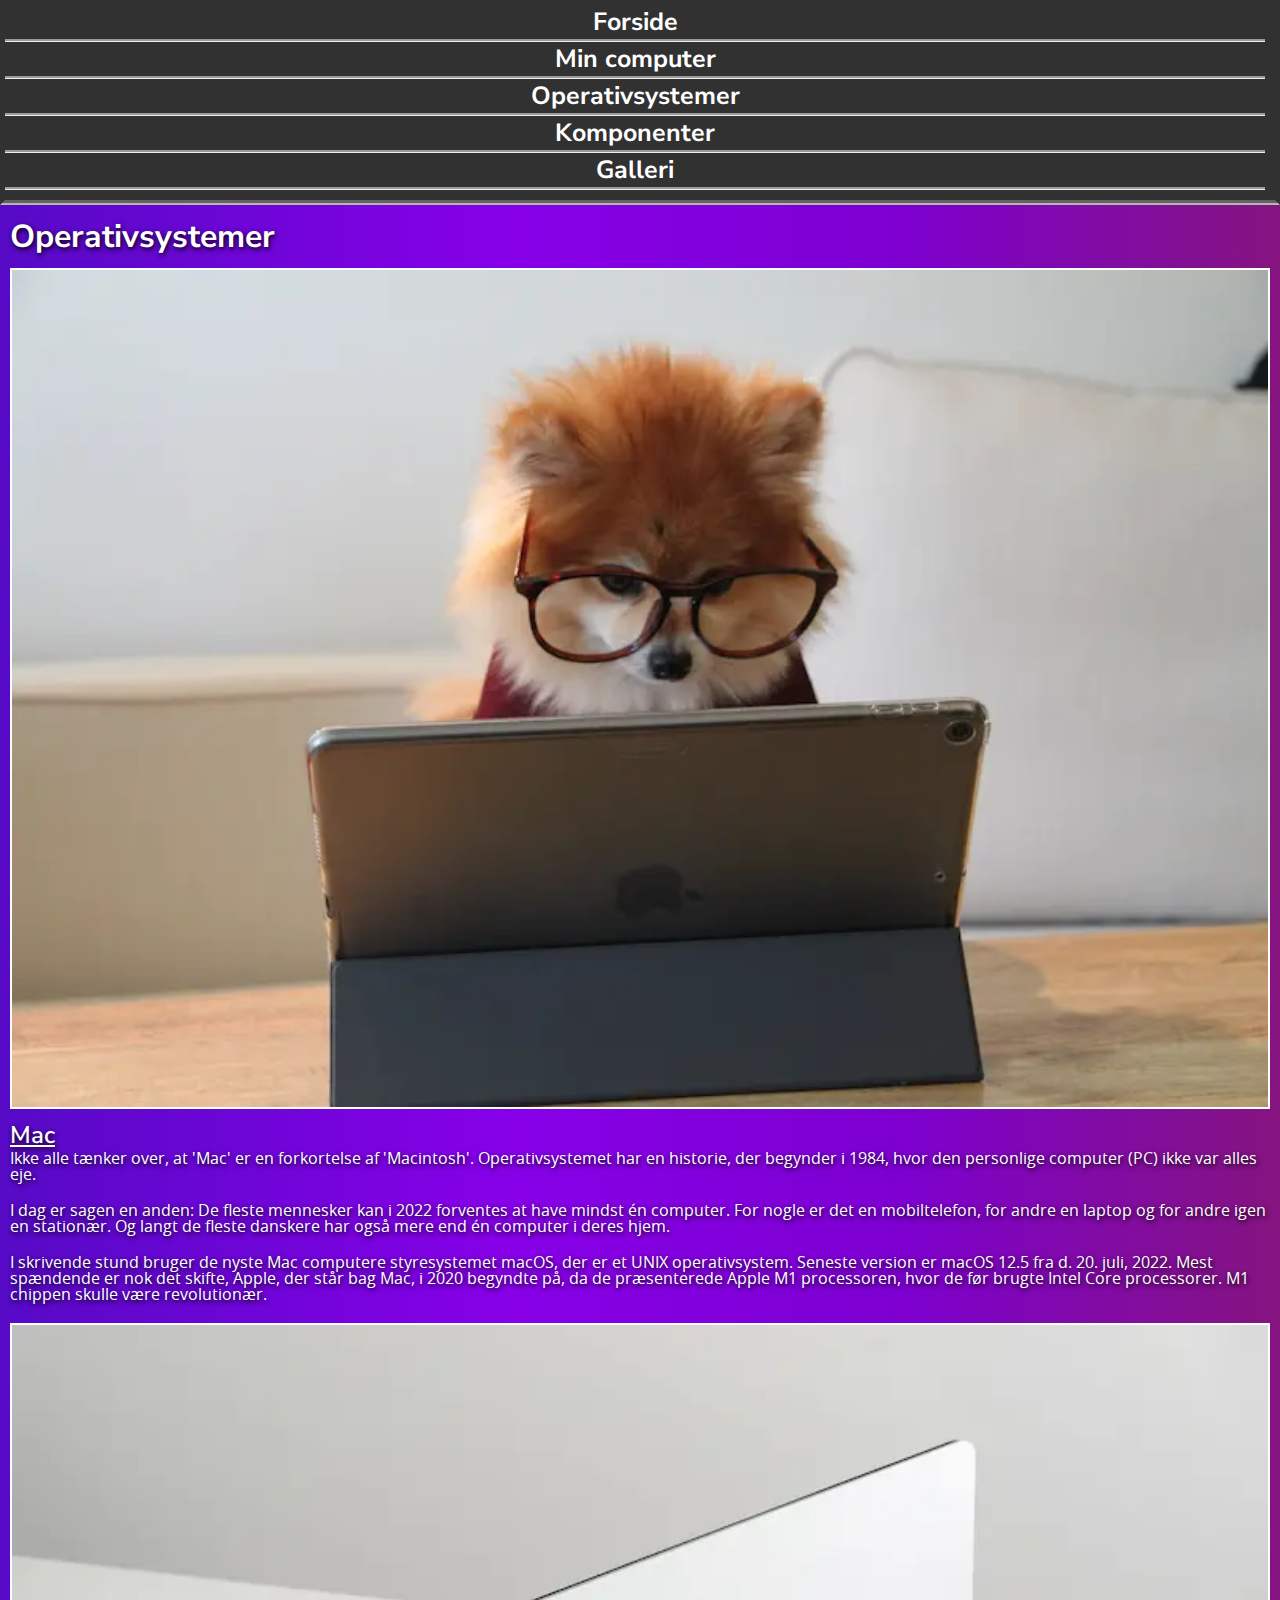
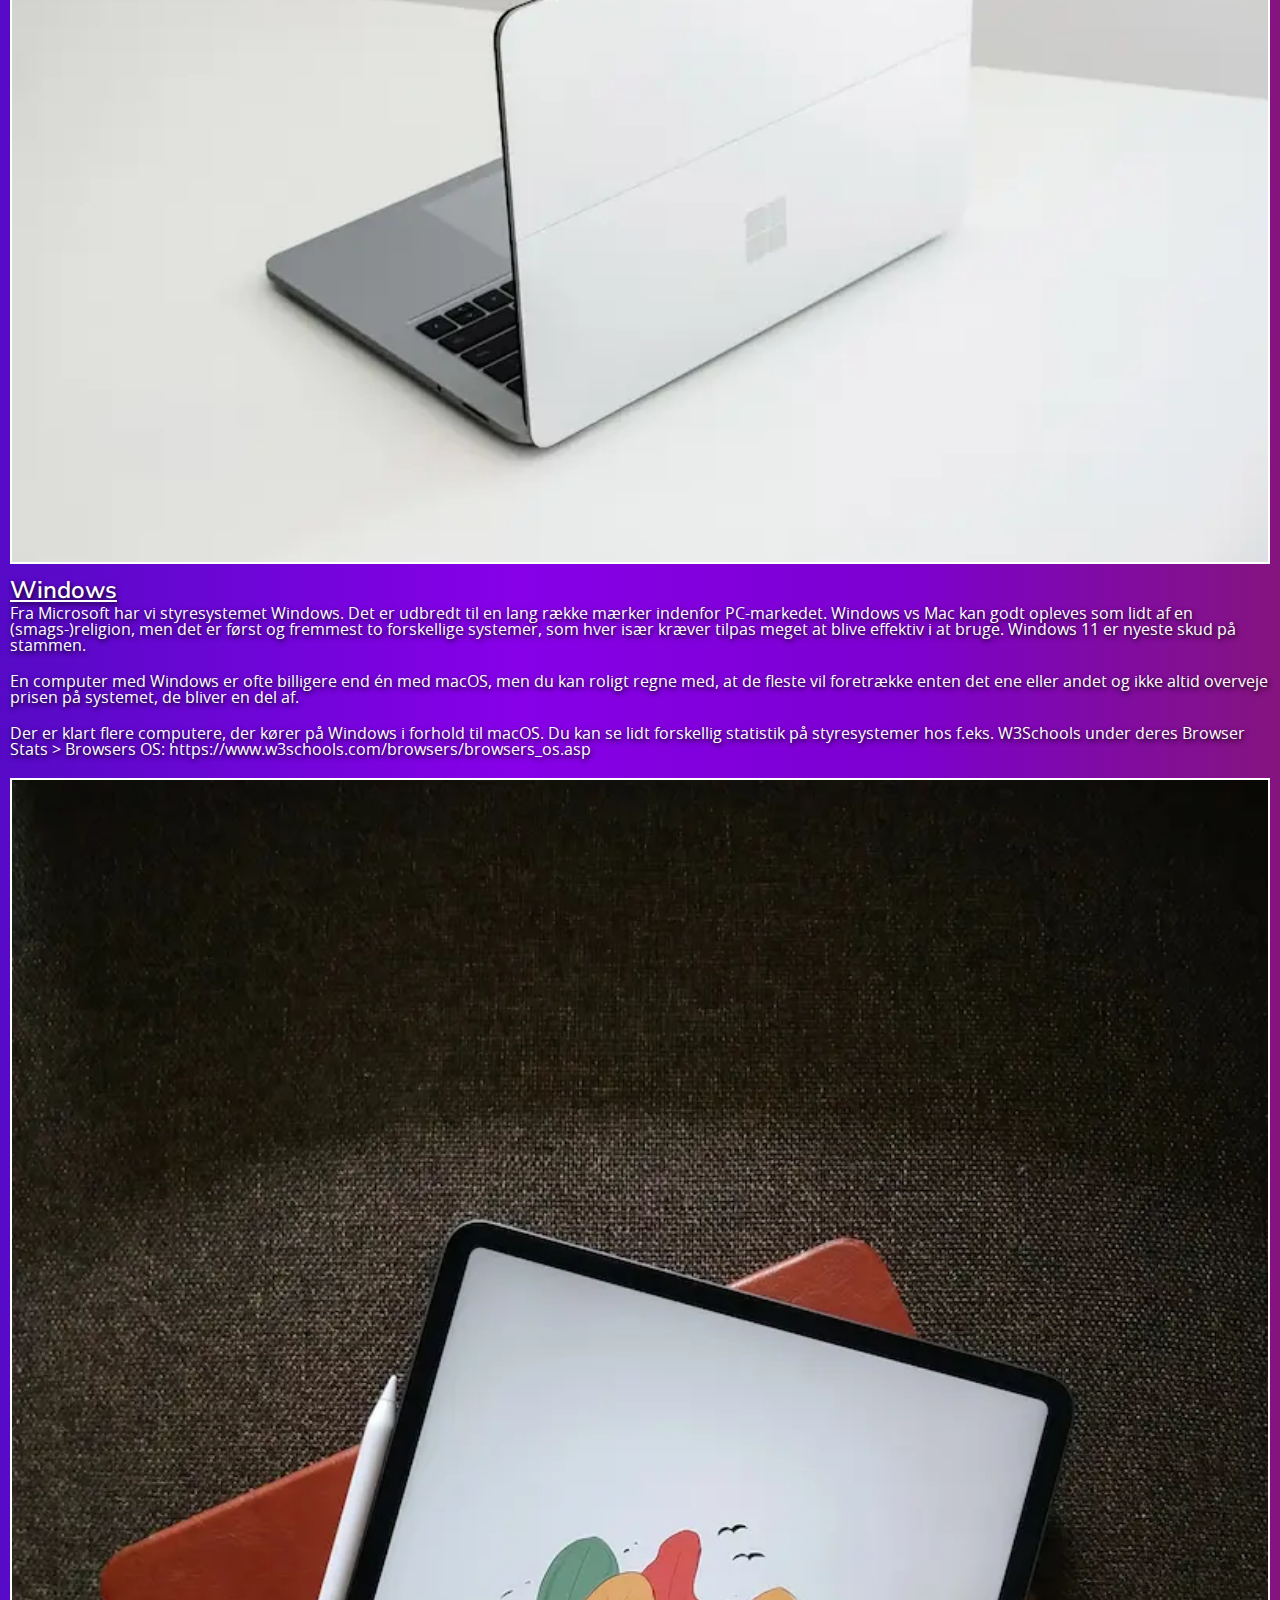
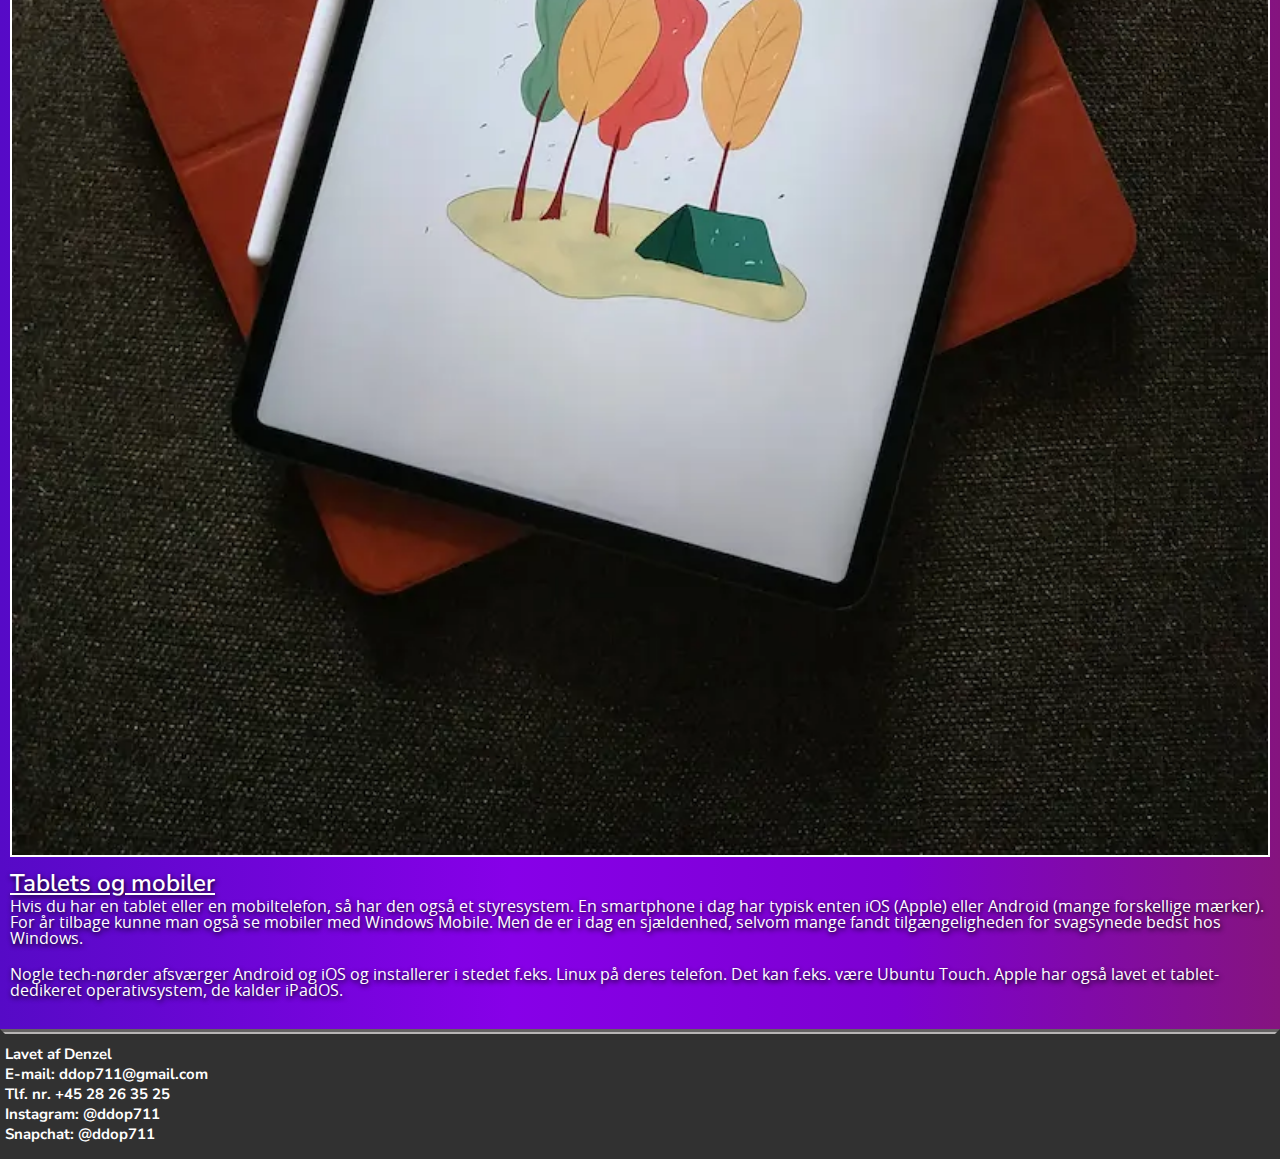
<file: operativsystemer.html>
<!DOCTYPE html>
<html lang="da">

<head>
    <meta charset="UTF-8">
    <meta name="viewport" content="width=device-width, initial-scale=1.0">
    <meta name="robots" content="noindex">

    <link rel="preconnect" href="https://fonts.googleapis.com">
    <link rel="preconnect" href="https://fonts.gstatic.com" crossorigin>

    <link
        href="https://fonts.googleapis.com/css2?family=Nunito+Sans:ital,opsz,wght@0,6..12,200..1000;1,6..12,200..1000&display=swap"
        rel="stylesheet">

    <title>Operativsystemer</title>
    <link rel="stylesheet" href="style.css">
</head>

<body>
    <header>
        <nav>
            <ul>
                <li class="menu"><a href="index.html">Forside</a></li>
                <li class="menu"><a href="min_computer.html">Min computer</a></li>
                <li class="menu"><a href="operativsystemer.html">Operativsystemer</a></li>
                <li class="menu"><a href="komponenter.html">Komponenter</a></li>
                <li class="menu"><a href="galleri.html">Galleri</a></li>
            </ul>
        </nav>
    </header>
    <main>
        <h1>Operativsystemer</h1>
        <img src="imgs/mac.webp" alt="mac">
        <h2>Mac</h2>
        <p>Ikke alle tænker over, at 'Mac' er en forkortelse af 'Macintosh'. Operativsystemet har en historie, der
            begynder i 1984,
            hvor den personlige computer (PC) ikke var alles eje.</p>
        <p>I dag er sagen en anden: De fleste mennesker kan i 2022 forventes at have mindst én computer. For nogle er
            det en
            mobiltelefon, for andre en laptop og for andre igen en stationær. Og langt de fleste danskere har også mere
            end én
            computer i deres hjem.</p>
        <p>I skrivende stund bruger de nyste Mac computere styresystemet macOS, der er et UNIX operativsystem. Seneste
            version er
            macOS 12.5 fra d. 20. juli, 2022. Mest spændende er nok det skifte, Apple, der står bag Mac, i 2020 begyndte
            på, da de
            præsenterede Apple M1 processoren, hvor de før brugte Intel Core processorer. M1 chippen skulle være
            revolutionær.</p>
        <img src="imgs/windows.webp" alt="windows">
        <h2>Windows</h2>
        <p>Fra Microsoft har vi styresystemet Windows. Det er udbredt til en lang række mærker indenfor PC-markedet.
            Windows vs Mac
            kan godt opleves som lidt af en (smags-)religion, men det er først og fremmest to forskellige systemer, som
            hver især
            kræver tilpas meget at blive effektiv i at bruge. Windows 11 er nyeste skud på stammen.</p>
        <p>En computer med Windows er ofte billigere end én med macOS, men du kan roligt regne med, at de fleste vil
            foretrække
            enten det ene eller andet og ikke altid overveje prisen på systemet, de bliver en del af.</p>
        <p>Der er klart flere computere, der kører på Windows i forhold til macOS. Du kan se lidt forskellig statistik
            på
            styresystemer hos f.eks. W3Schools under deres Browser Stats > Browsers OS:
            https://www.w3schools.com/browsers/browsers_os.asp</p>
        <img src="imgs/tablet.webp" alt="tablet">
        <h2>Tablets og mobiler</h2>
        <p>Hvis du har en tablet eller en mobiltelefon, så har den også et styresystem. En smartphone i dag har typisk
            enten iOS
            (Apple) eller Android (mange forskellige mærker). For år tilbage kunne man også se mobiler med Windows
            Mobile. Men de er
            i dag en sjældenhed, selvom mange fandt tilgængeligheden for svagsynede bedst hos Windows.</p>
        <p>Nogle tech-nørder afsværger Android og iOS og installerer i stedet f.eks. Linux på deres telefon. Det kan
            f.eks. være
            Ubuntu Touch. Apple har også lavet et tablet-dedikeret operativsystem, de kalder iPadOS.</p>
    </main>
    <footer>
        Lavet af Denzel
        <ul>
            <li class="footer">E-mail: ddop711@gmail.com</li>
            <li class="footer">Tlf. nr. +45 28 26 35 25</li>
            <li class="footer">Instagram: @ddop711</li>
            <li class="footer">Snapchat: @ddop711</li>
        </ul>
    </footer>
</body>

</html>
</file>
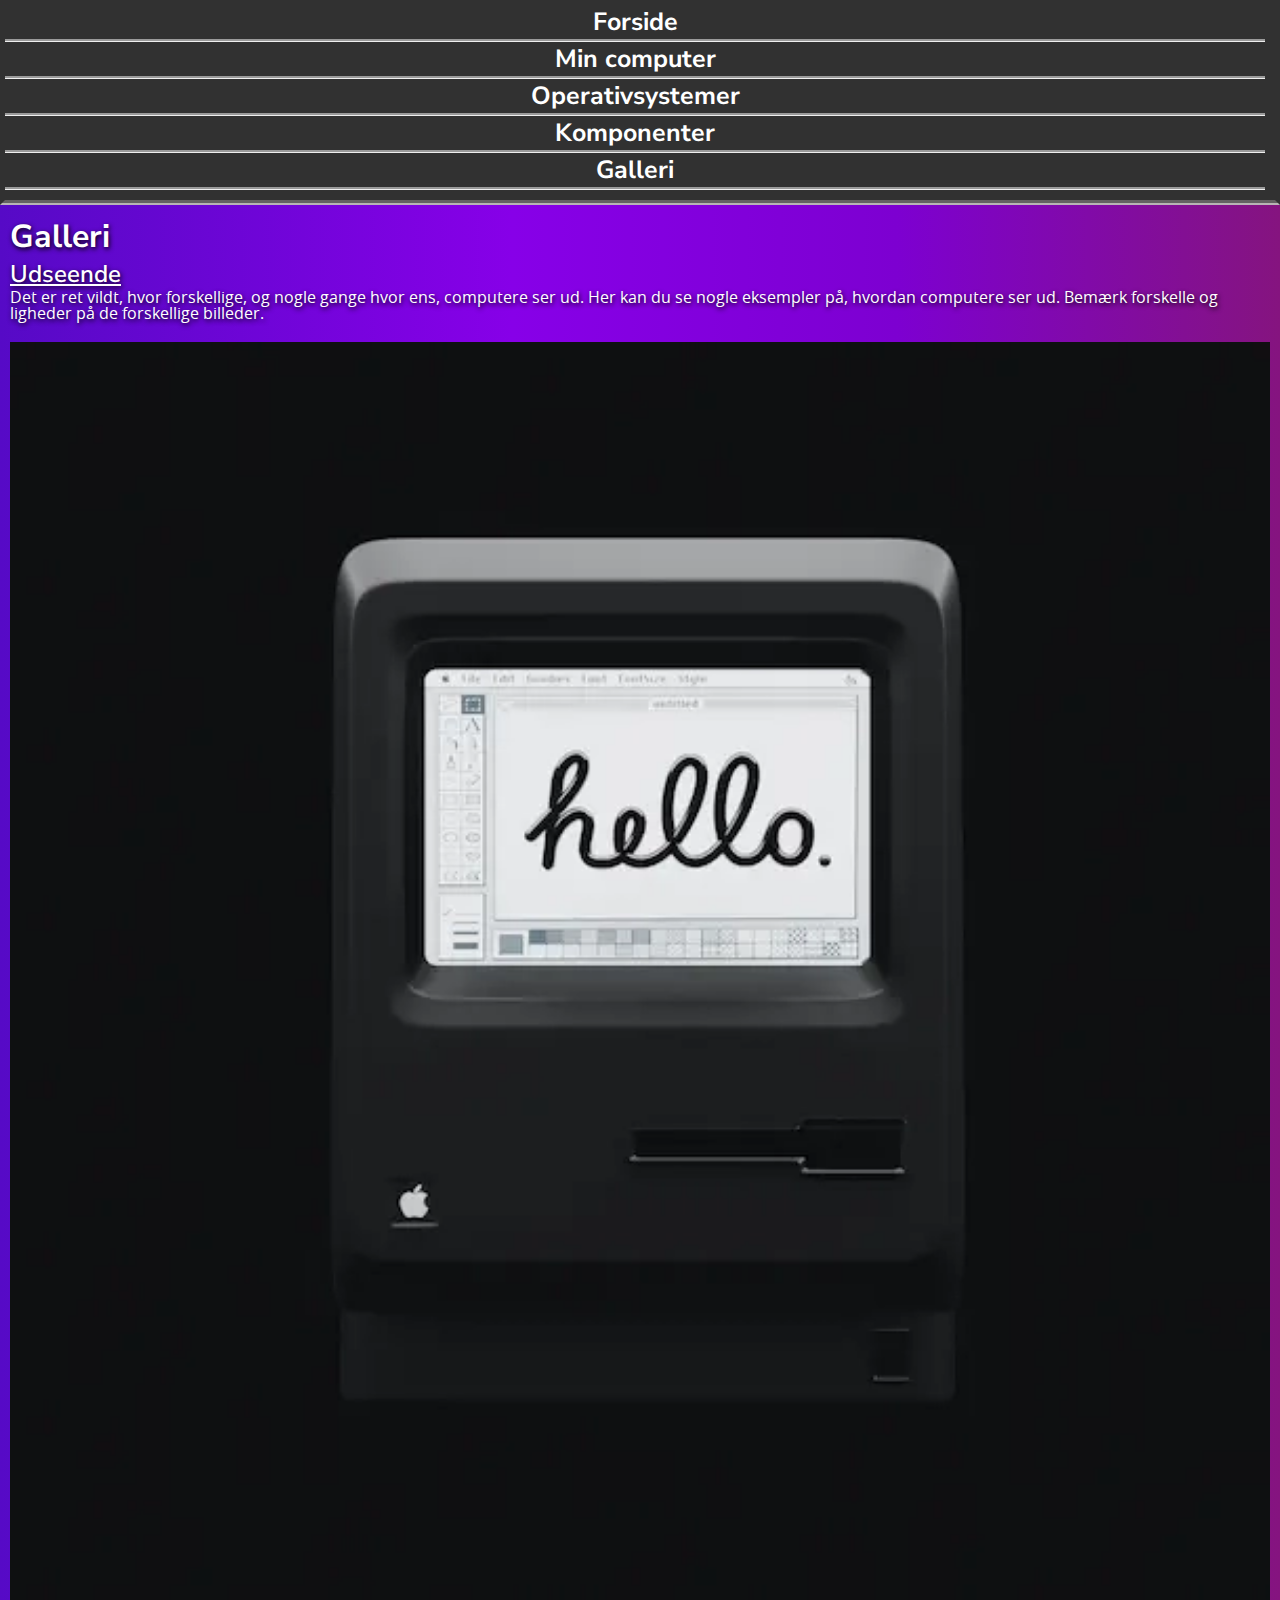
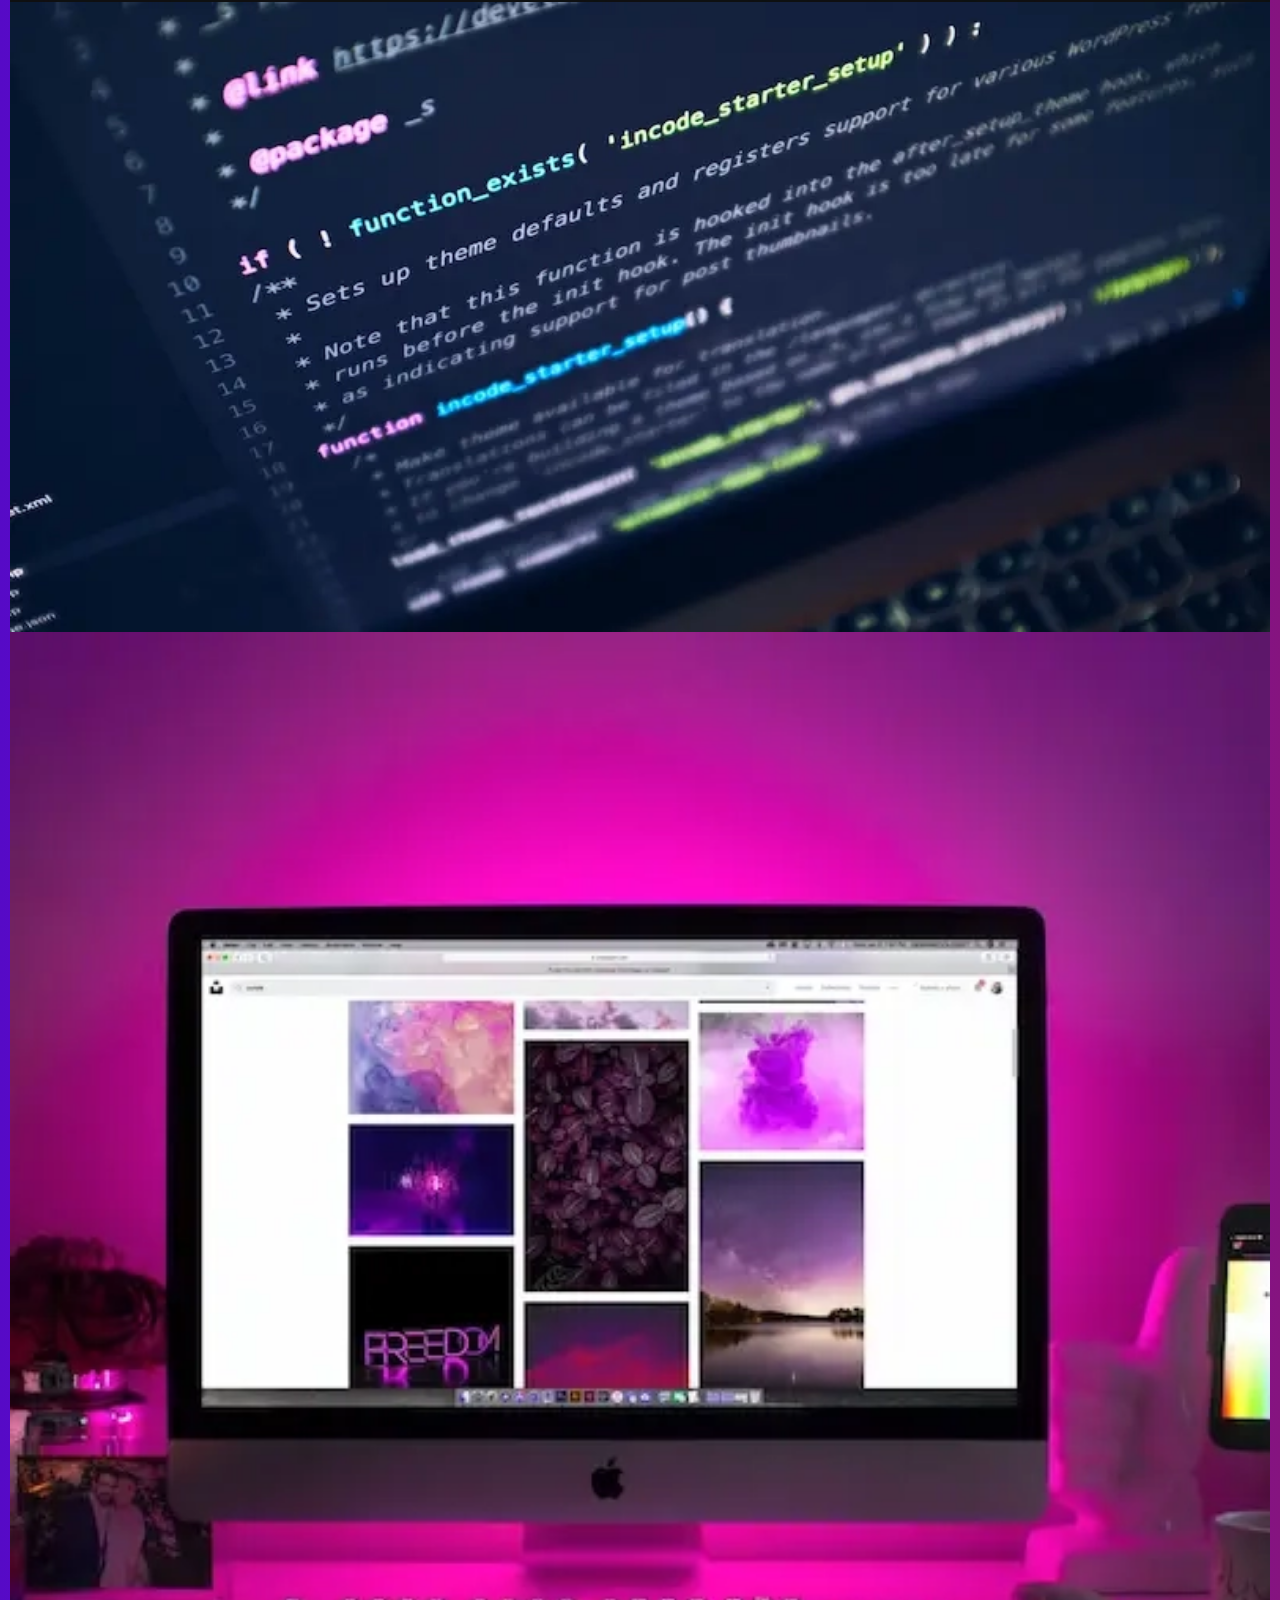
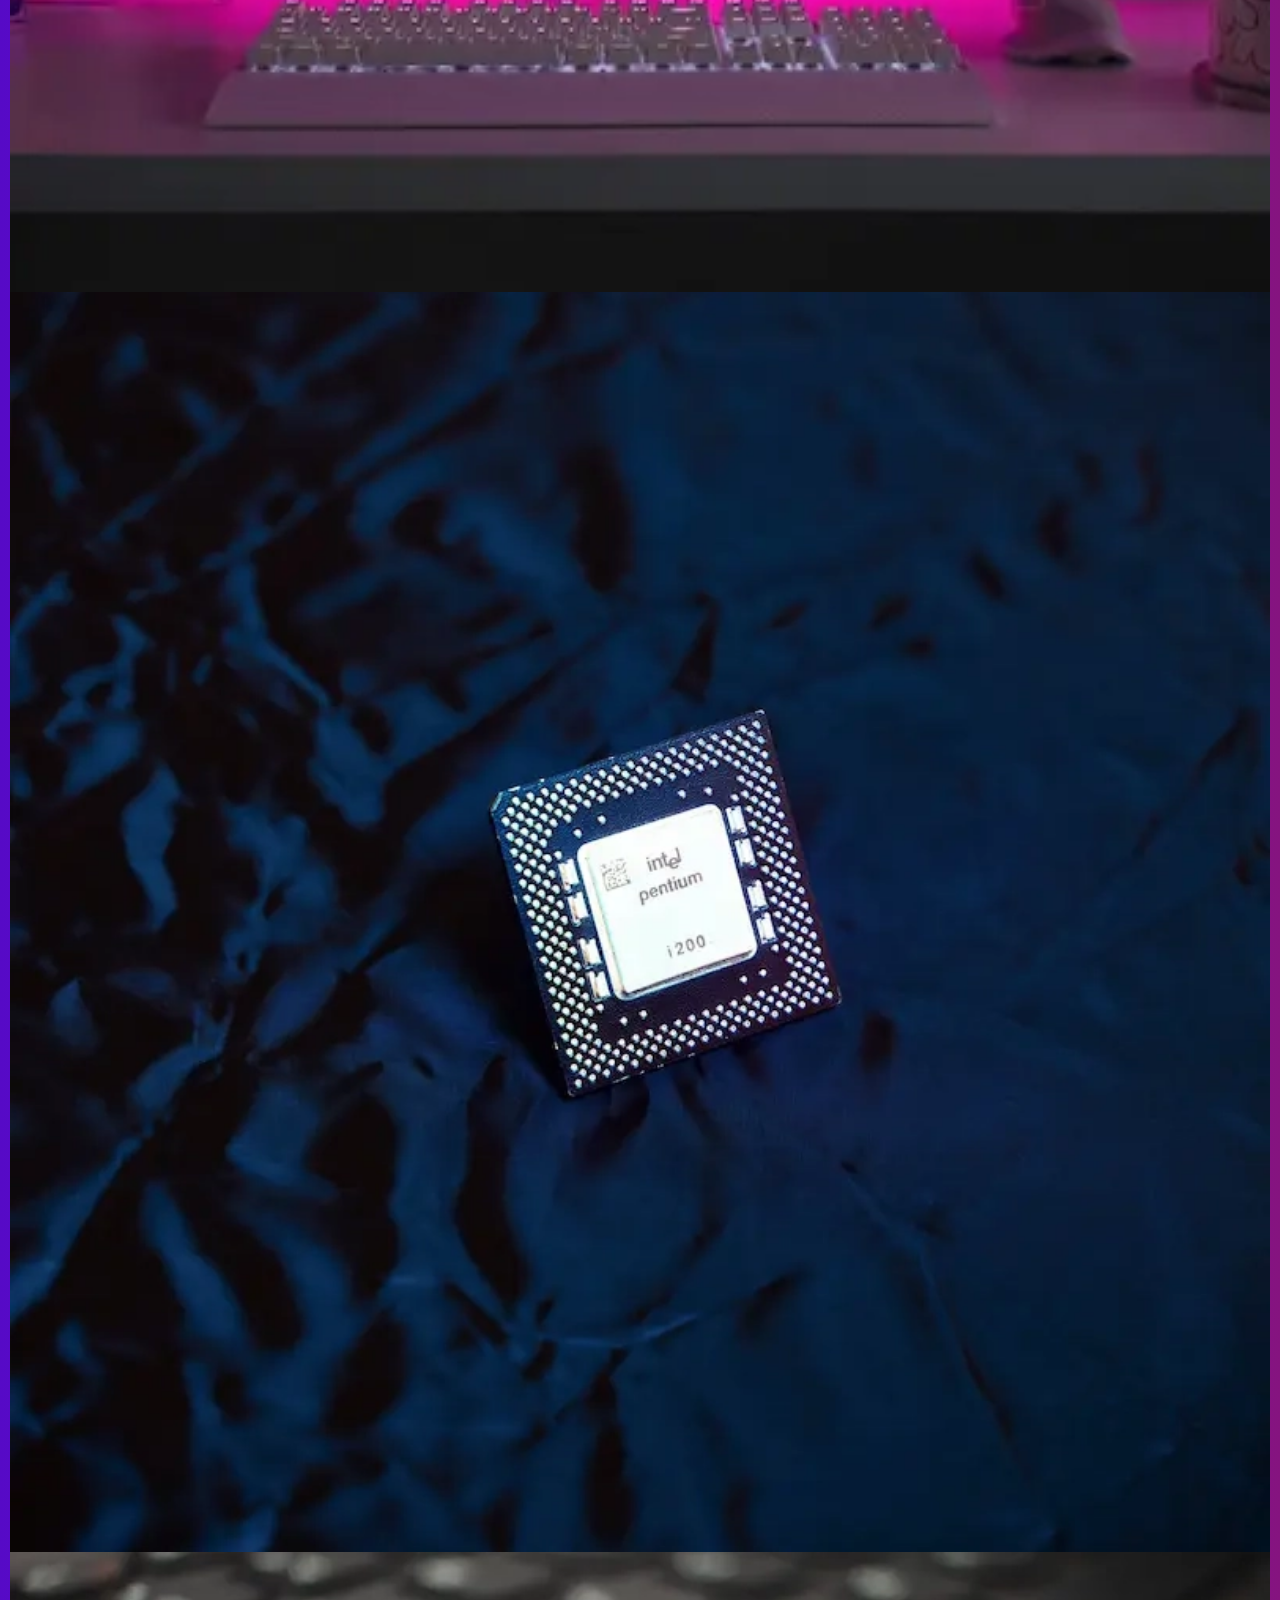
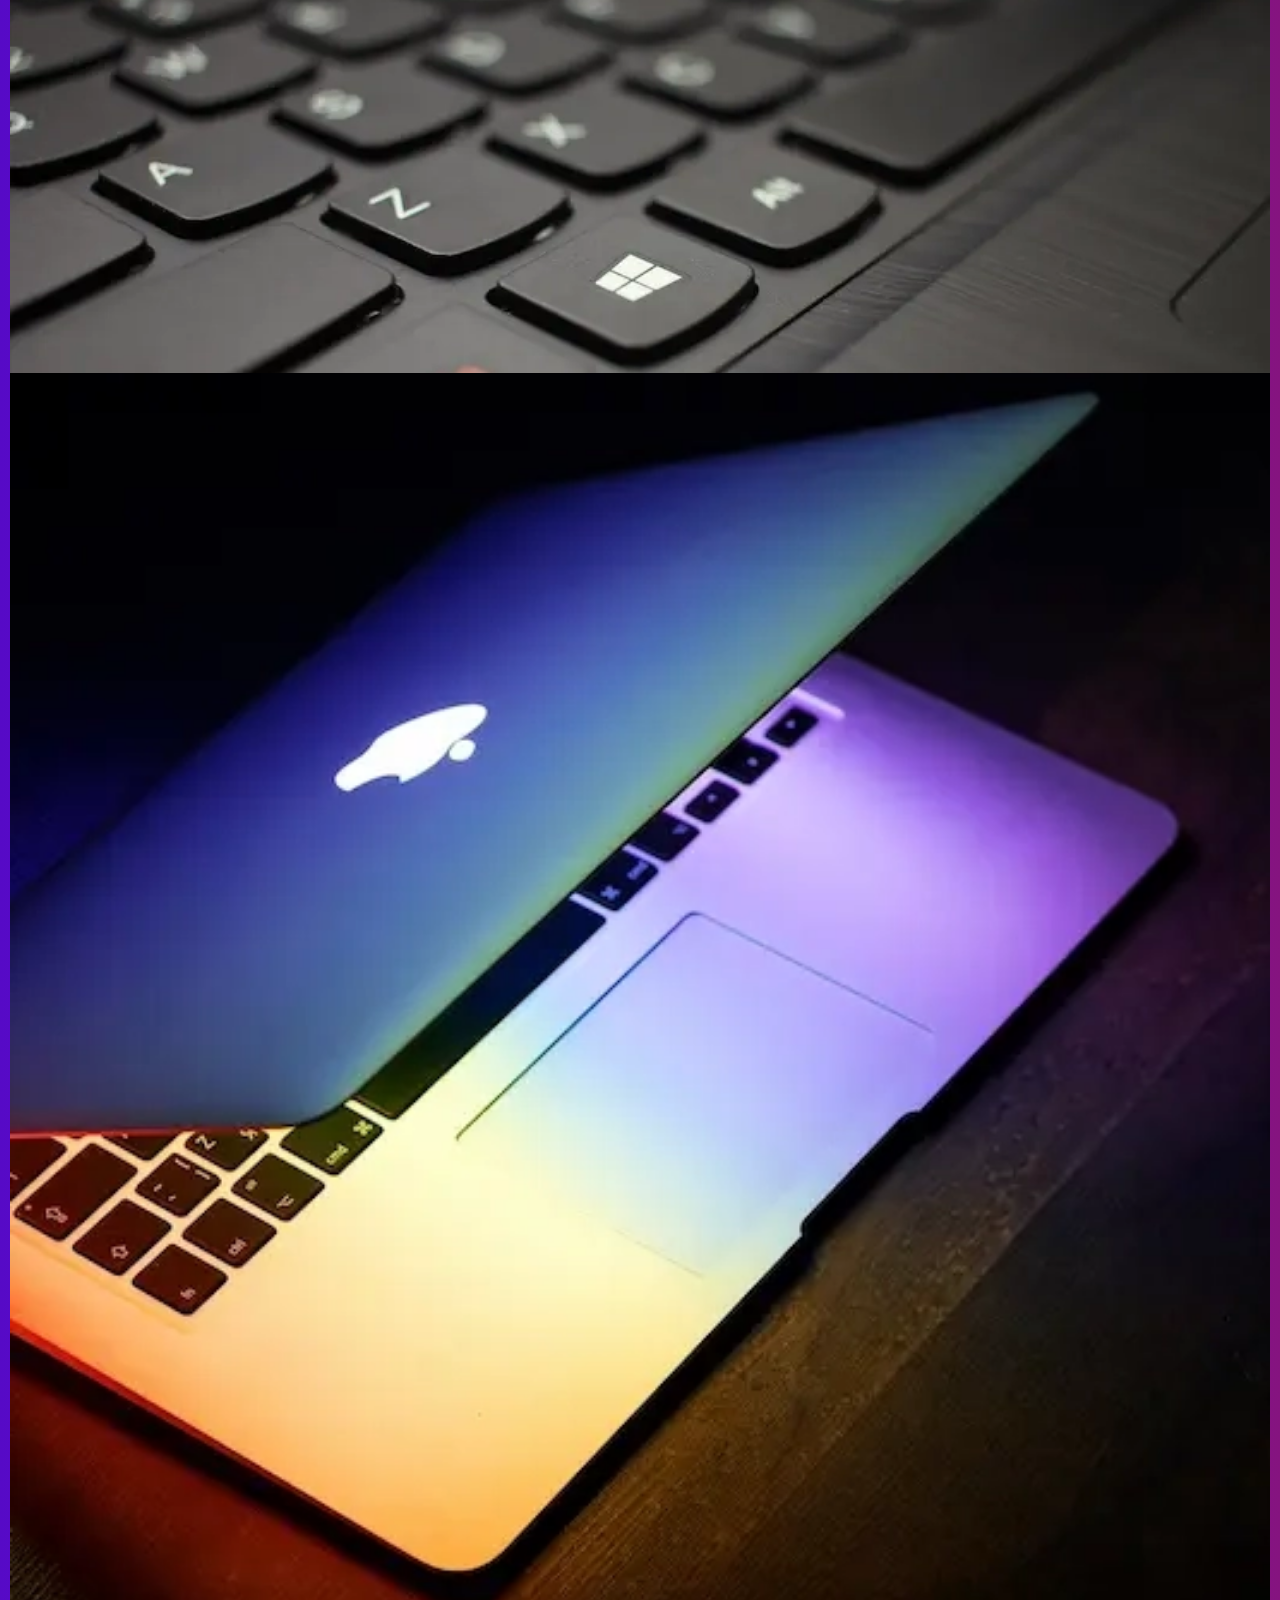
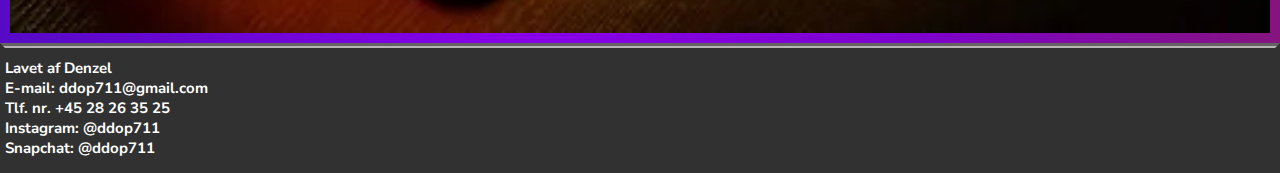
<file: mobilsite/galleri.html>
<!DOCTYPE html>
<html lang="da">

<head>
    <meta charset="UTF-8">
    <meta name="viewport" content="width=device-width, initial-scale=1.0">
    <meta name="robots" content="noindex">

    <link rel="preconnect" href="https://fonts.googleapis.com">
    <link rel="preconnect" href="https://fonts.gstatic.com" crossorigin>

    <link
        href="https://fonts.googleapis.com/css2?family=Nunito+Sans:ital,opsz,wght@0,6..12,200..1000;1,6..12,200..1000&display=swap"
        rel="stylesheet">


    <title>Galleri</title>
    <link rel="stylesheet" href="style.css" />

</head>

<body>
    <header>
        <nav>
            <ul>
                <li><a href="index.html">Forside</a></li>
                <li><a href="min_computer.html">Min computer</a></li>
                <li><a href="operativsystemer.html">Operativsystemer</a></li>
                <li><a href="komponenter.html">Komponenter</a></li>
                <li><a href="galleri.html">Galleri</a></li>
            </ul>
        </nav>
    </header>
    <main>
        <h1>Galleri</h1>
        <h2>Udseende</h2>
        <p>Det er ret vildt, hvor forskellige, og nogle gange hvor ens, computere ser ud. Her kan du se nogle eksempler
            på, hvordan
            computere ser ud. Bemærk forskelle og ligheder på de forskellige billeder.</p>
        <img src="imgs/galleri/apple-84.webp" alt="apple">
        <img src="imgs/galleri/code.webp" alt="code">
        <img src="imgs/galleri/desktop-setup.webp" alt="desktop">
        <img src="imgs/galleri/intel-chip.webp" alt="chip">
        <img src="imgs/galleri/keyboard.webp" alt="keyboard">
        <img src="imgs/galleri/macbook.webp" alt="mac">
    </main>
    <footer>
        Lavet af Denzel
        <ul>
            <li class="footer">E-mail: ddop711@gmail.com</li>
            <li class="footer">Tlf. nr. +45 28 26 35 25</li>
            <li class="footer">Instagram: @ddop711</li>
            <li class="footer">Snapchat: @ddop711</li>
        </ul>
    </footer>
</body>

</html>
</file>
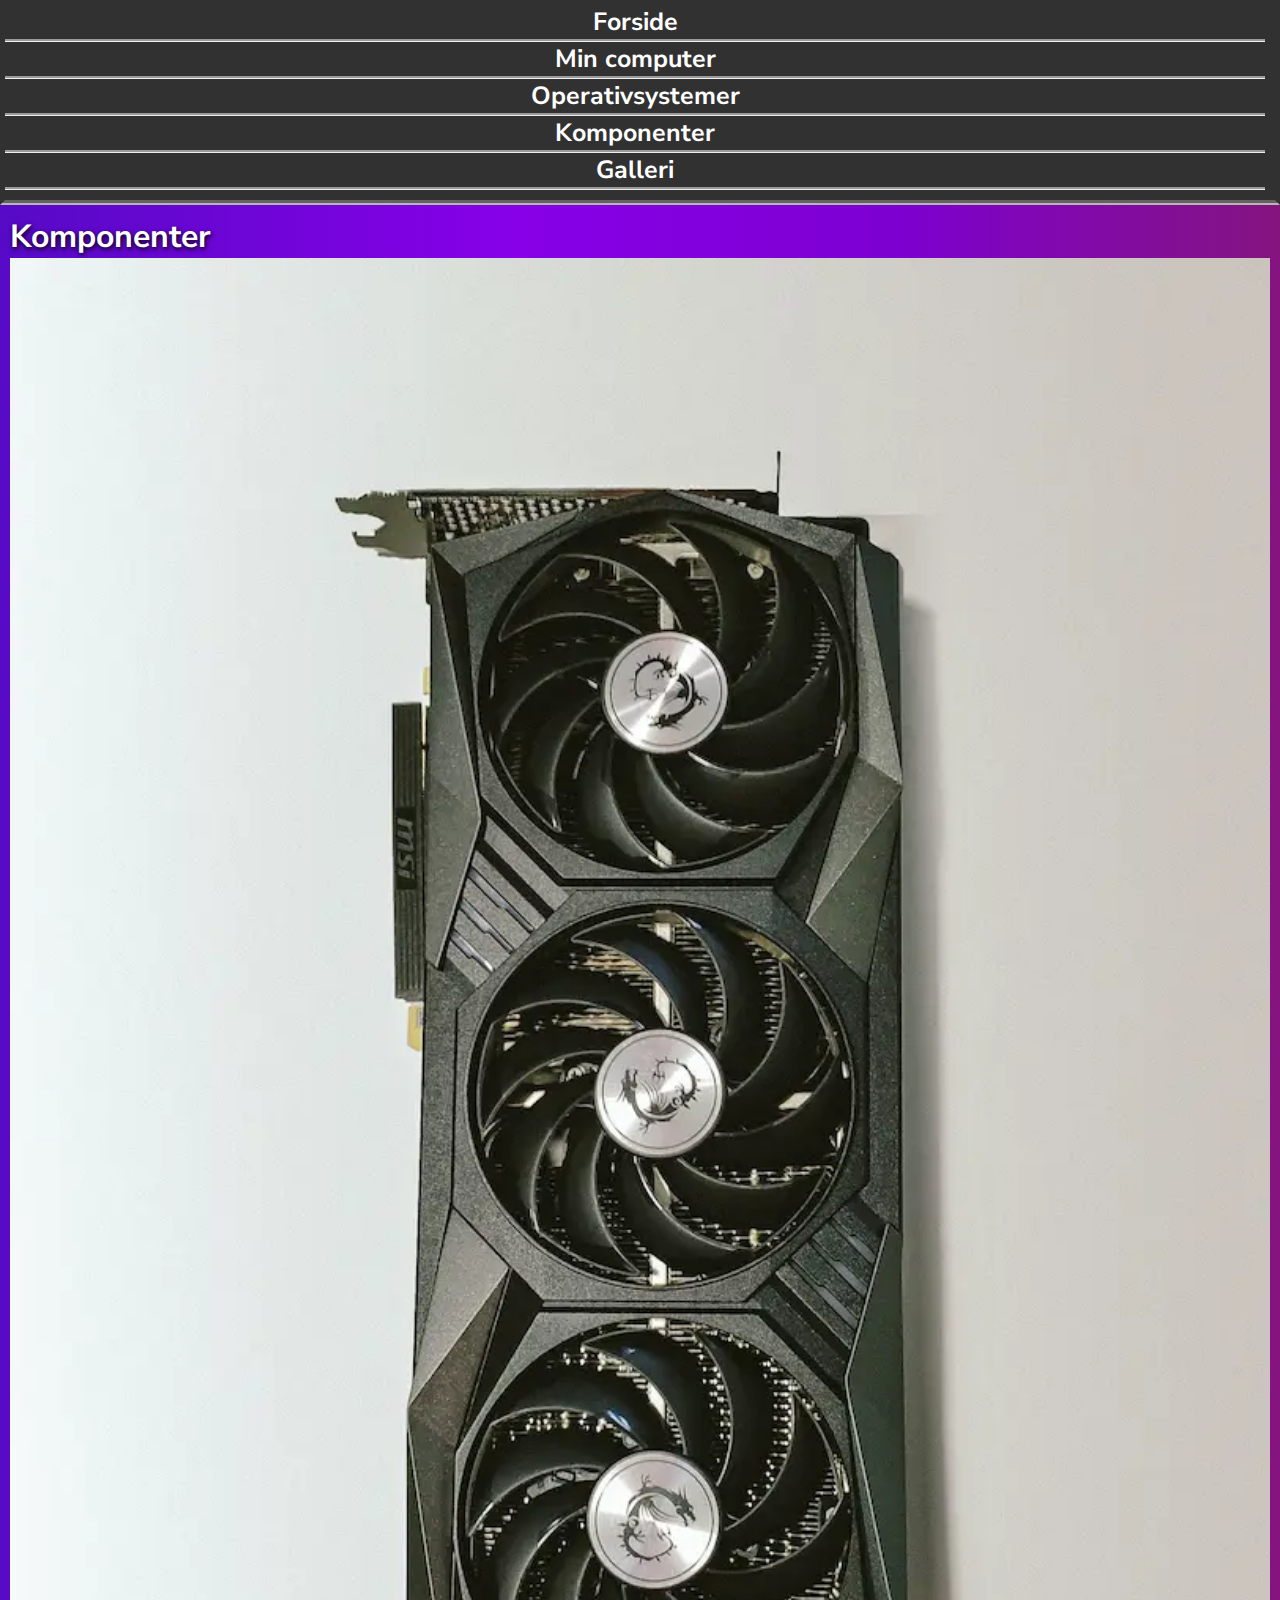
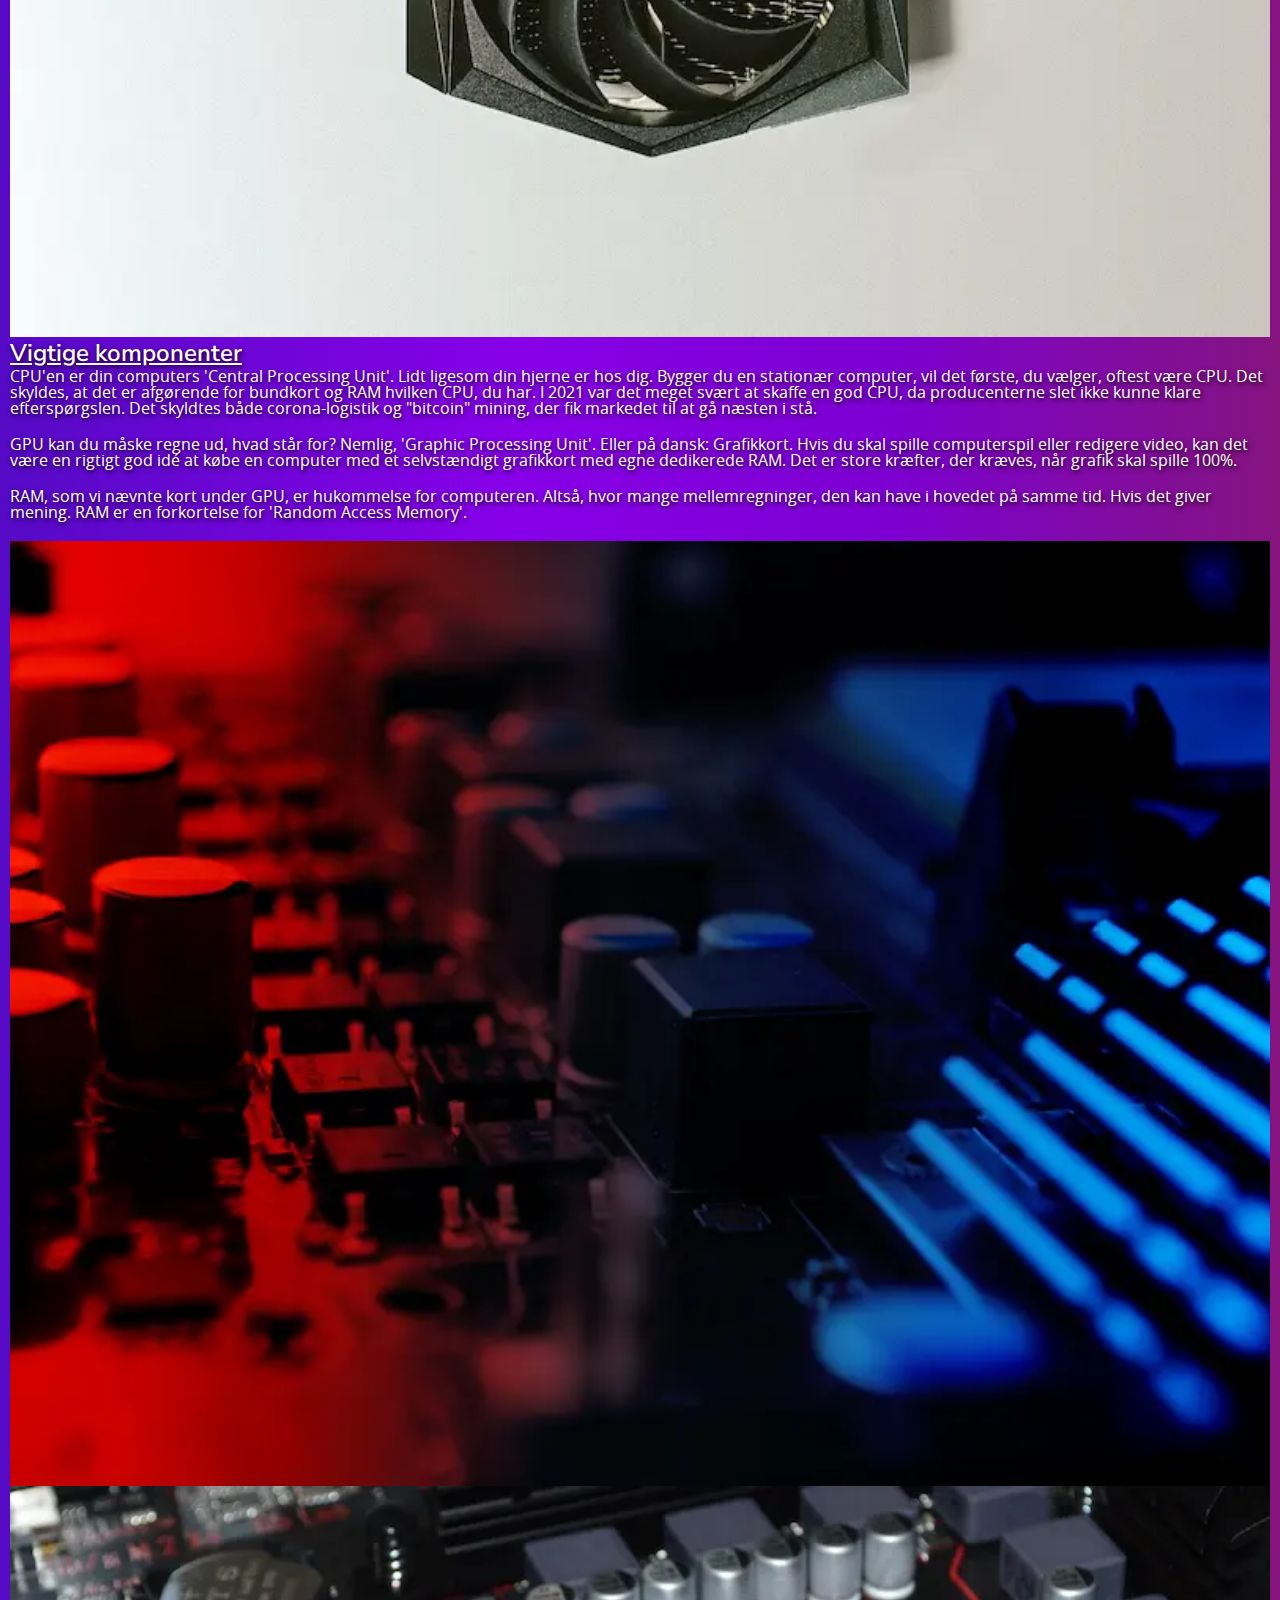
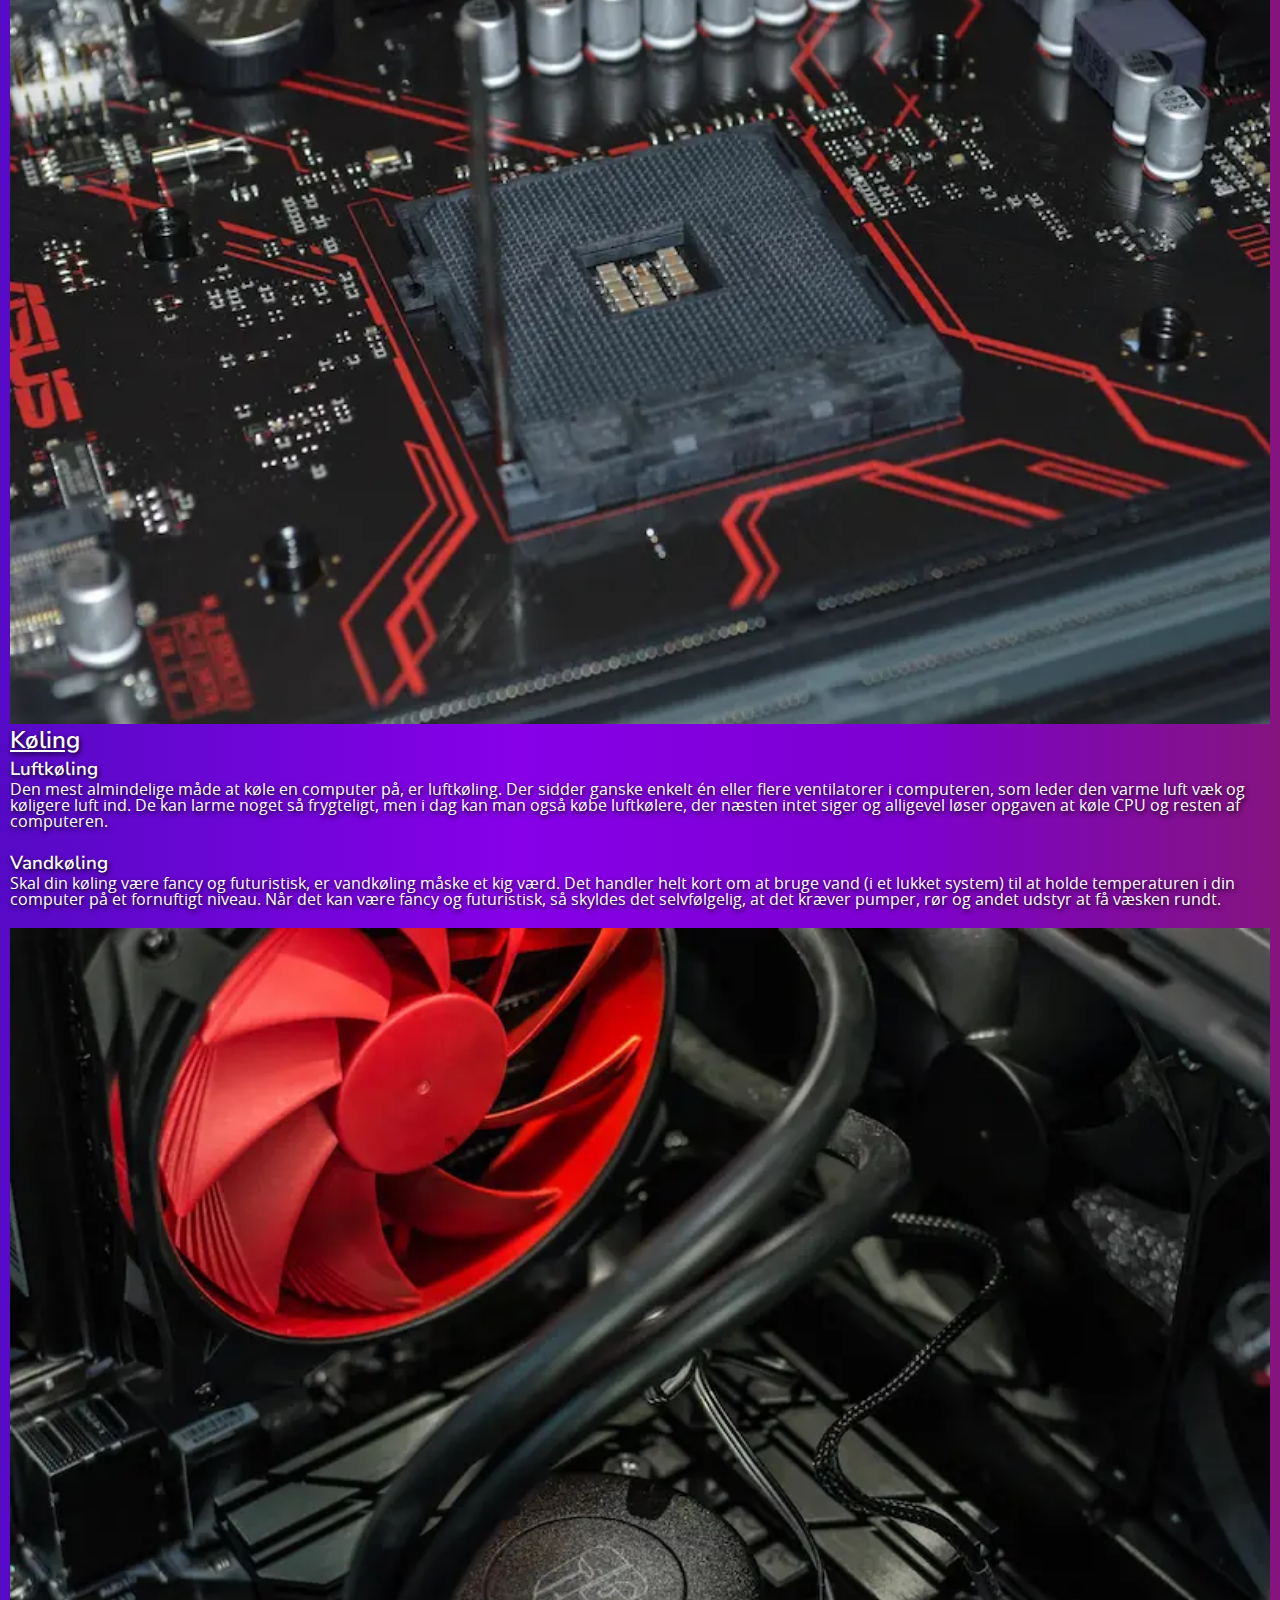
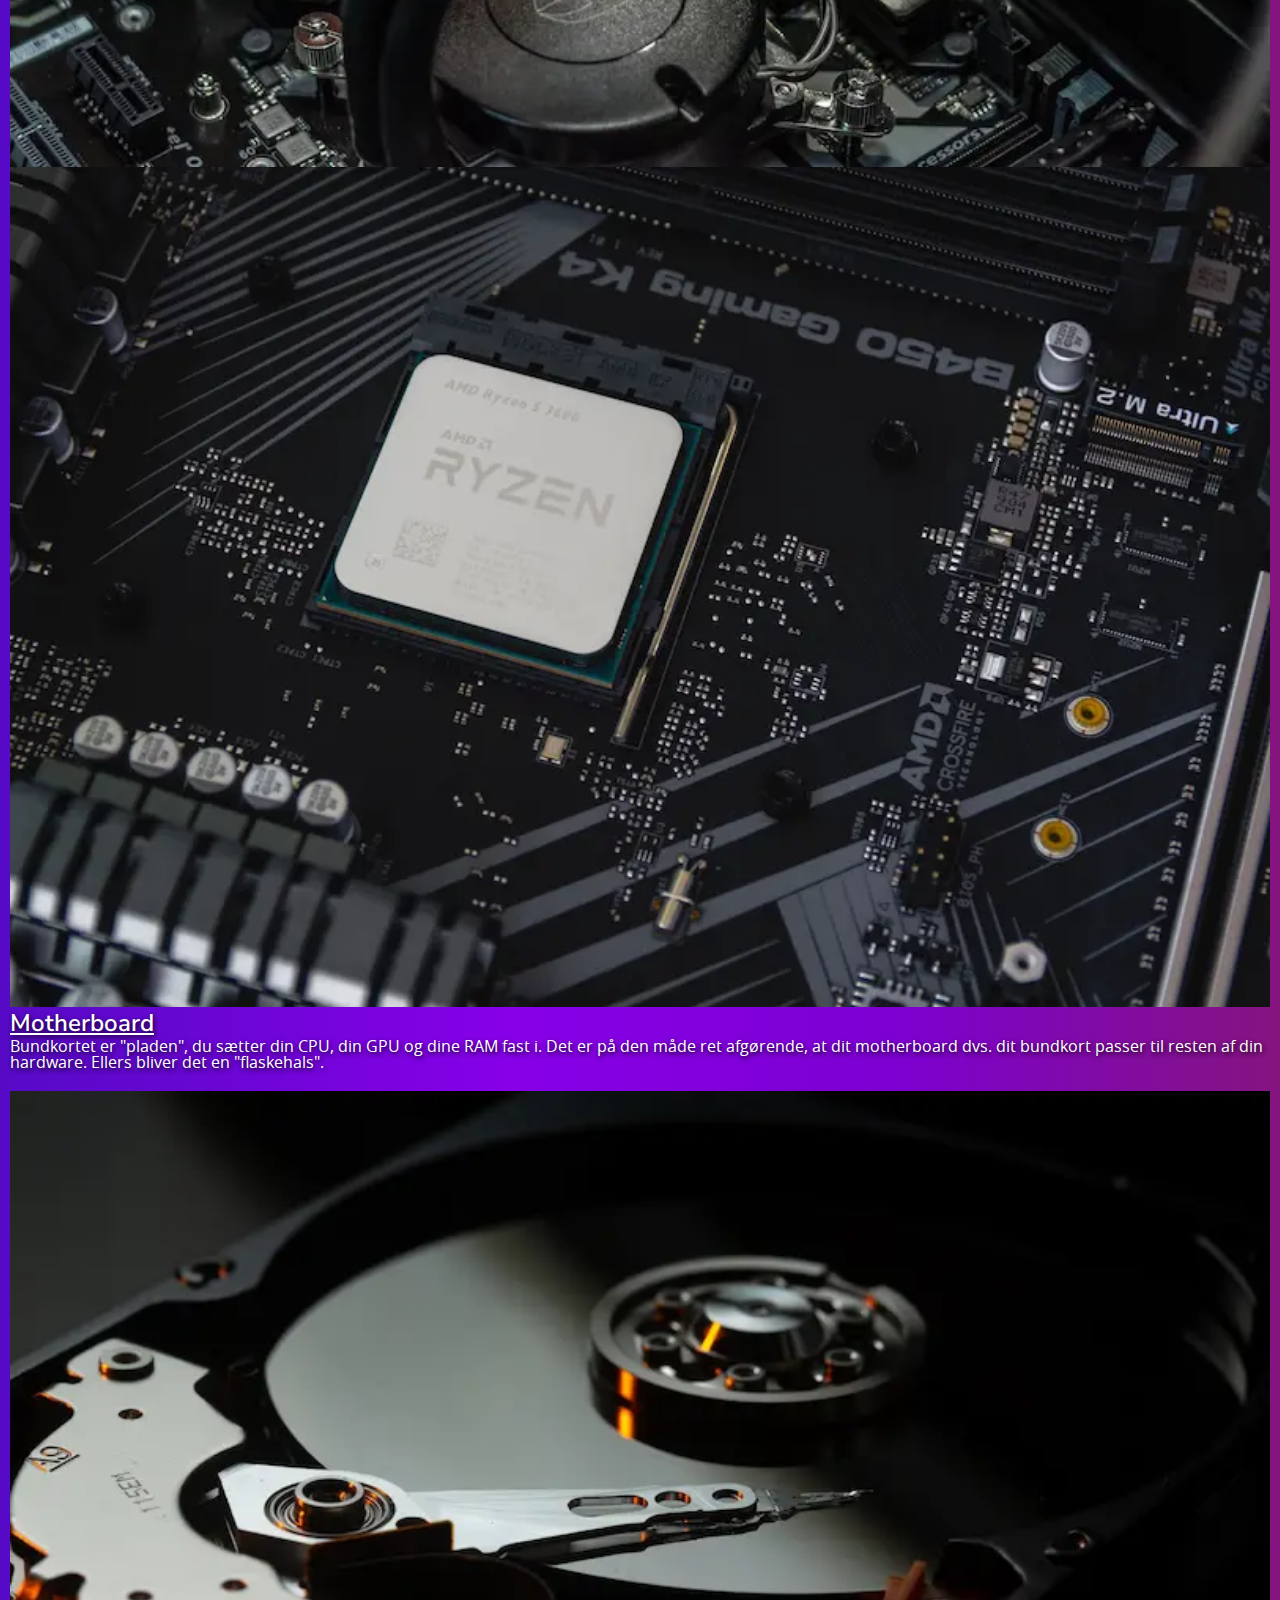
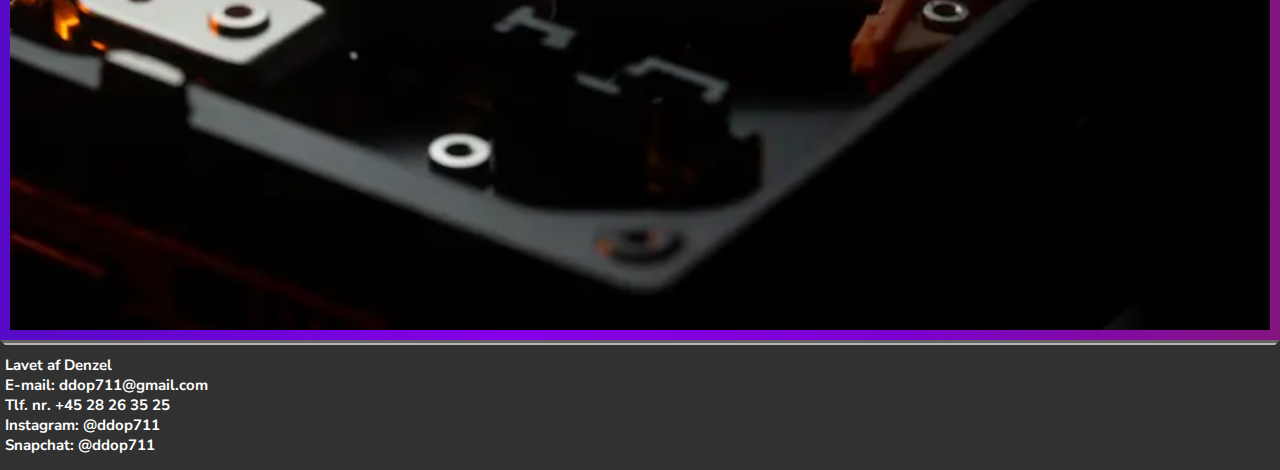
<file: mobilsite/komponenter.html>
<!DOCTYPE html>
<html lang="da">

<head>
    <meta charset="UTF-8">
    <meta name="viewport" content="width=device-width, initial-scale=1.0">
    <meta name="robots" content="noindex">

    <link rel="preconnect" href="https://fonts.googleapis.com">
    <link rel="preconnect" href="https://fonts.gstatic.com" crossorigin>

    <link
        href="https://fonts.googleapis.com/css2?family=Nunito+Sans:ital,opsz,wght@0,6..12,200..1000;1,6..12,200..1000&display=swap"
        rel="stylesheet">

    <title>Komponenter</title>
    <link rel="stylesheet" href="style.css" />
</head>

<body>
    <header>
        <nav>
            <ul>
                <li class="menu"><a href="index.html">Forside</a></li>
                <li class="menu"><a href="min_computer.html">Min computer</a></li>
                <li class="menu"><a href="operativsystemer.html">Operativsystemer</a></li>
                <li class="menu"><a href="komponenter.html">Komponenter</a></li>
                <li class="menu"><a href="galleri.html">Galleri</a></li>
            </ul>
        </nav>
    </header>
    <main>
        <h1>Komponenter</h1>
        <img src="imgs/komponenter/grafikkort.webp" alt="grafikkort">
        <h2>Vigtige komponenter</h2>
        <p>CPU'en er din computers 'Central Processing Unit'. Lidt ligesom din hjerne er hos dig. Bygger du en stationær
            computer,
            vil det første, du vælger, oftest være CPU. Det skyldes, at det er afgørende for bundkort og RAM hvilken
            CPU, du har. I
            2021 var det meget svært at skaffe en god CPU, da producenterne slet ikke kunne klare efterspørgslen. Det
            skyldtes både
            corona-logistik og "bitcoin" mining, der fik markedet til at gå næsten i stå.</p>
        <p>GPU kan du måske regne ud, hvad står for? Nemlig, 'Graphic Processing Unit'. Eller på dansk: Grafikkort. Hvis
            du skal
            spille computerspil eller redigere video, kan det være en rigtigt god idé at købe en computer med et
            selvstændigt
            grafikkort med egne dedikerede RAM. Det er store kræfter, der kræves, når grafik skal spille 100%.</p>
        <p>RAM, som vi nævnte kort under GPU, er hukommelse for computeren. Altså, hvor mange mellemregninger, den kan
            have i
            hovedet på samme tid. Hvis det giver mening. RAM er en forkortelse for 'Random Access Memory'.</p>
        <img src="imgs/komponenter/motherboard1.webp" alt="motherbaord">
        <img src="imgs/komponenter/motherboard2.webp" alt="motherboard2">
        <h2>Køling</h2>
        <h3>Luftkøling</h3>
        <p>Den mest almindelige måde at køle en computer på, er luftkøling. Der sidder ganske enkelt én eller flere
            ventilatorer i
            computeren, som leder den varme luft væk og køligere luft ind. De kan larme noget så frygteligt, men i dag
            kan man også
            købe luftkølere, der næsten intet siger og alligevel løser opgaven at køle CPU og resten af computeren.</p>
        <h3>Vandkøling</h3>
        <p>Skal din køling være fancy og futuristisk, er vandkøling måske et kig værd. Det handler helt kort om at bruge
            vand (i et
            lukket system) til at holde temperaturen i din computer på et fornuftigt niveau. Når det kan være fancy og
            futuristisk,
            så skyldes det selvfølgelig, at det kræver pumper, rør og andet udstyr at få væsken rundt.</p>
        <img src="imgs/komponenter/luft.webp" alt="luft">
        <img src="imgs/komponenter/processor.webp" alt="processor">
        <h2>Motherboard</h2>
        <p>Bundkortet er "pladen", du sætter din CPU, din GPU og dine RAM fast i. Det er på den måde ret afgørende, at
            dit
            motherboard dvs. dit bundkort passer til resten af din hardware. Ellers bliver det en "flaskehals".</p>
        <img src="imgs/komponenter/vand.webp" alt="vand">
    </main>
    <footer>
        Lavet af Denzel
        <ul>
            <li class="footer">E-mail: ddop711@gmail.com</li>
            <li class="footer">Tlf. nr. +45 28 26 35 25</li>
            <li class="footer">Instagram: @ddop711</li>
            <li class="footer">Snapchat: @ddop711</li>
        </ul>
    </footer>
</body>

</html>
</file>
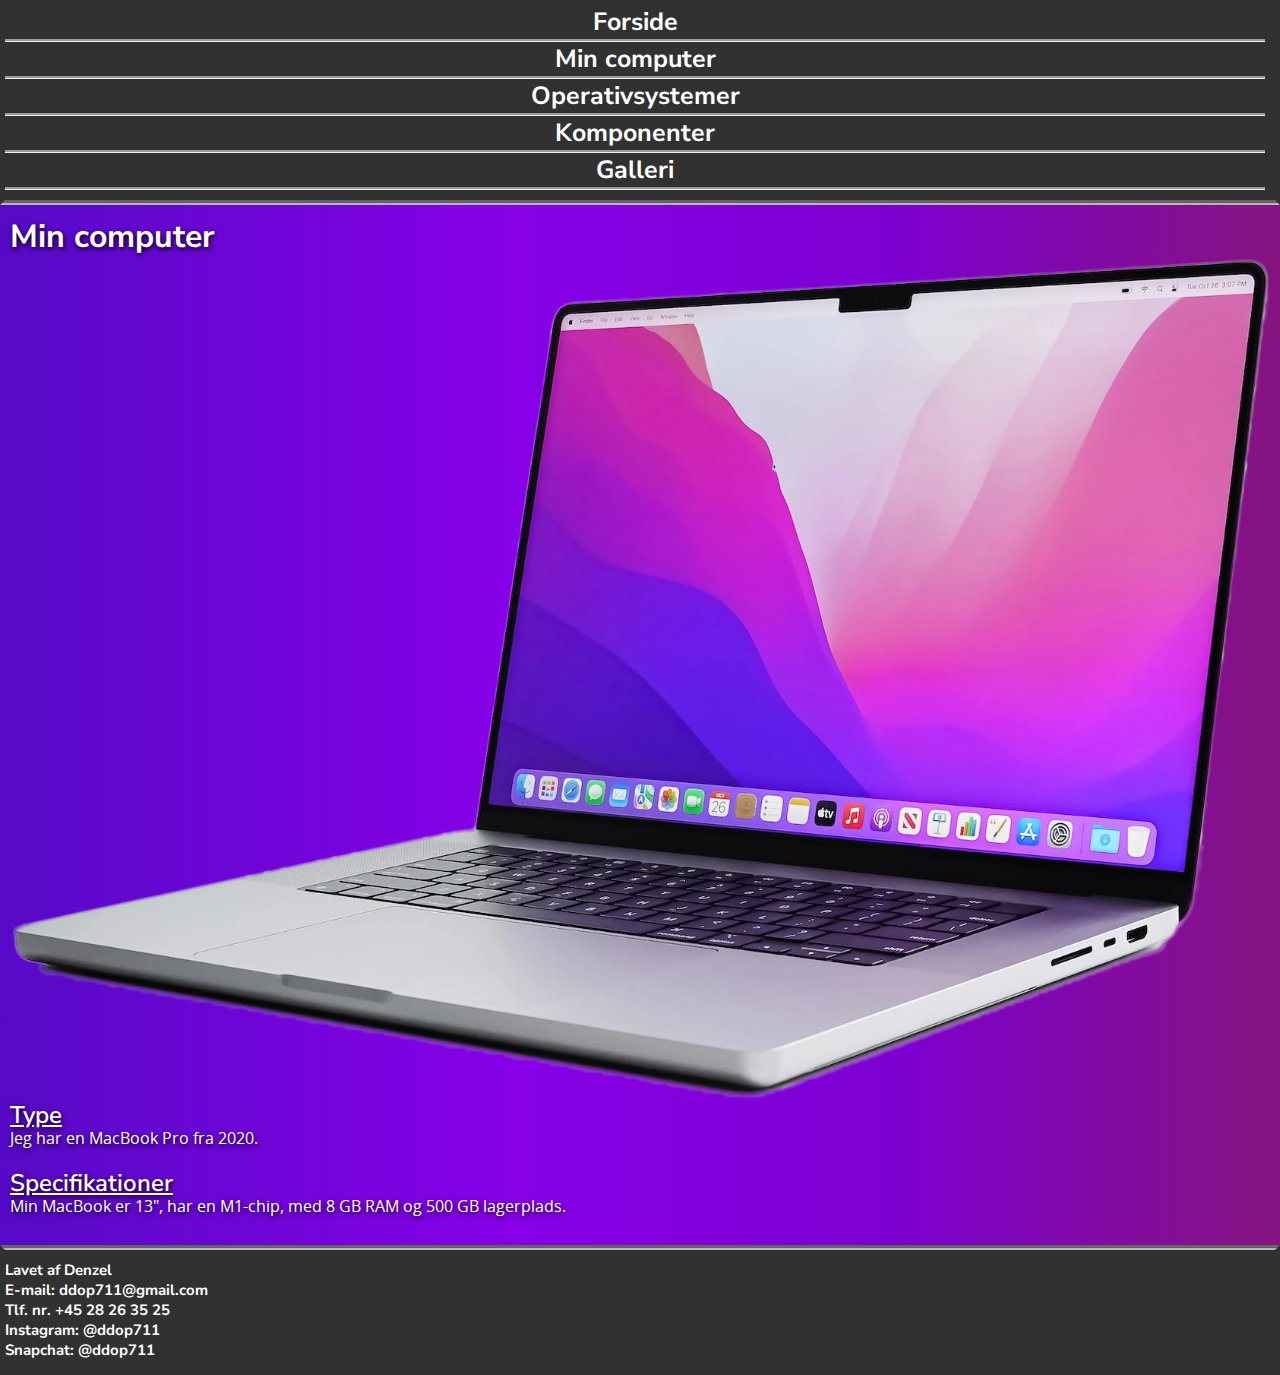
<file: mobilsite/min_computer.html>
<!DOCTYPE html>
<html lang="da">

<head>
    <meta charset="UTF-8">
    <meta name="viewport" content="width=device-width, initial-scale=1.0">
    <meta name="robots" content="noindex">

    <link rel="preconnect" href="https://fonts.googleapis.com">
    <link rel="preconnect" href="https://fonts.gstatic.com" crossorigin>

    <link
        href="https://fonts.googleapis.com/css2?family=Nunito+Sans:ital,opsz,wght@0,6..12,200..1000;1,6..12,200..1000&display=swap"
        rel="stylesheet">


    <title>Min computer</title>
    <link rel="stylesheet" href="style.css" />
</head>

<body>
    <header>
        <nav>
            <ul>
                <li class="menu"><a href="index.html">Forside</a></li>
                <li class="menu"><a href="min_computer.html">Min computer</a></li>
                <li class="menu"><a href="operativsystemer.html">Operativsystemer</a></li>
                <li class="menu"><a href="komponenter.html">Komponenter</a></li>
                <li class="menu"><a href="galleri.html">Galleri</a></li>
            </ul>
        </nav>
    </header>
    <main>
        <h1>Min computer</h1>
        <img src="imgs/computer-cutout.webp" alt="gammel computer">
        <h2>Type</h2>
        <p>Jeg har en MacBook Pro fra 2020.</p>
        <h2>Specifikationer</h2>
        <p>Min MacBook er 13", har en M1-chip, med 8 GB RAM og 500 GB lagerplads.</p>
    </main>
    <footer>
        Lavet af Denzel
        <ul>
            <li class="footer">E-mail: ddop711@gmail.com</li>
            <li class="footer">Tlf. nr. +45 28 26 35 25</li>
            <li class="footer">Instagram: @ddop711</li>
            <li class="footer">Snapchat: @ddop711</li>
        </ul>
    </footer>
</body>

</html>
</file>
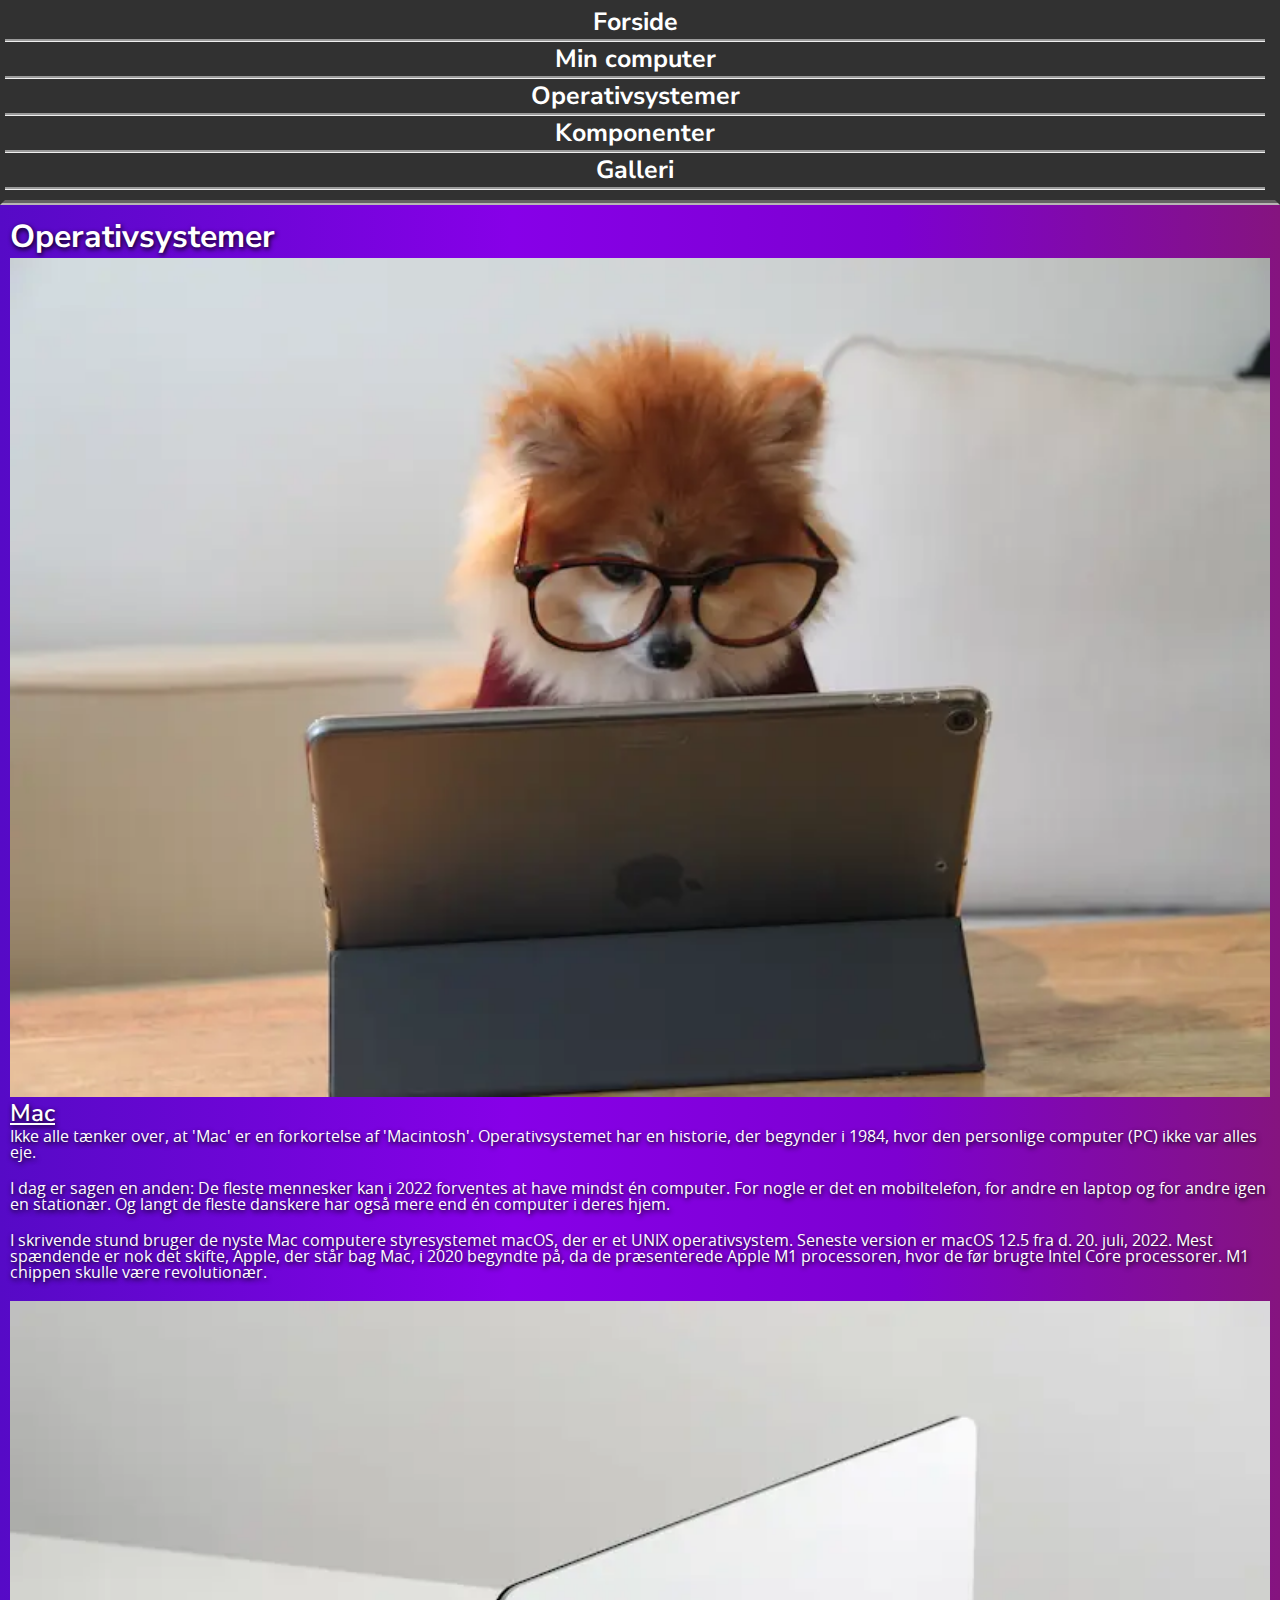
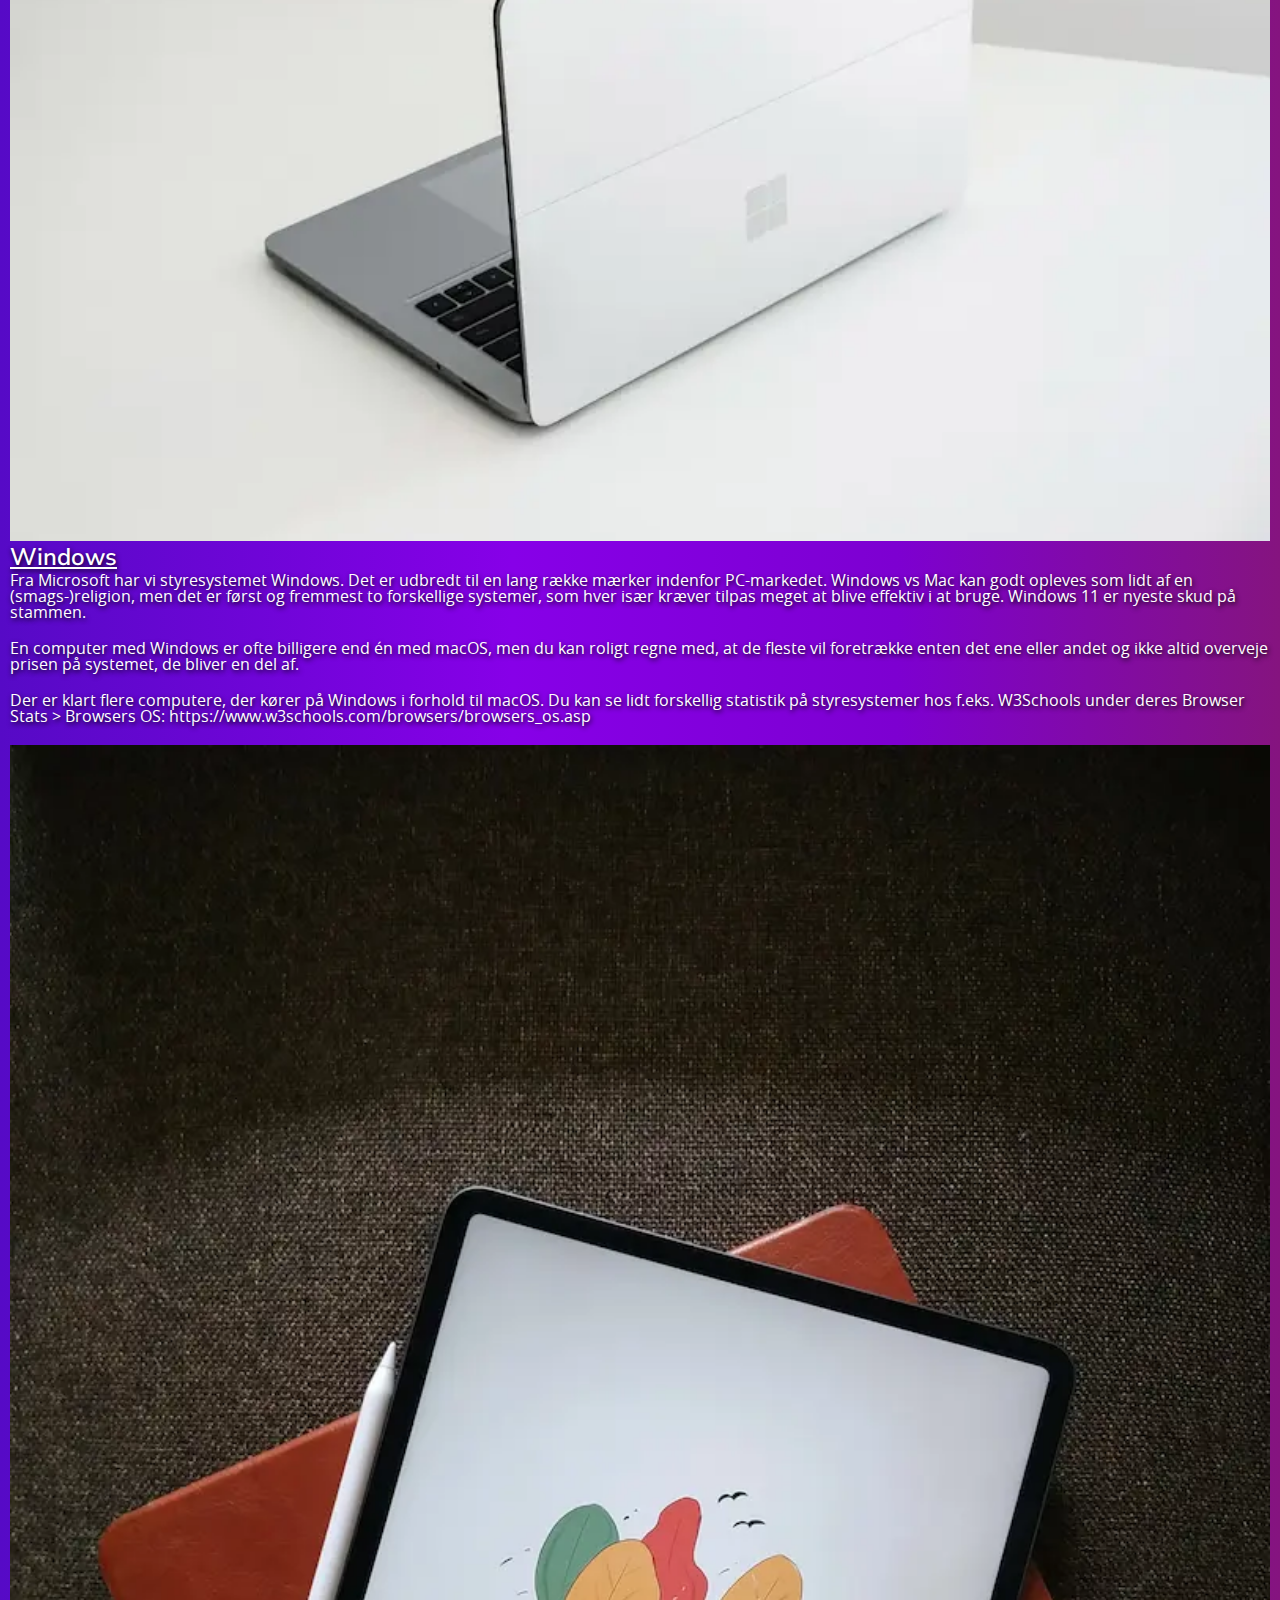
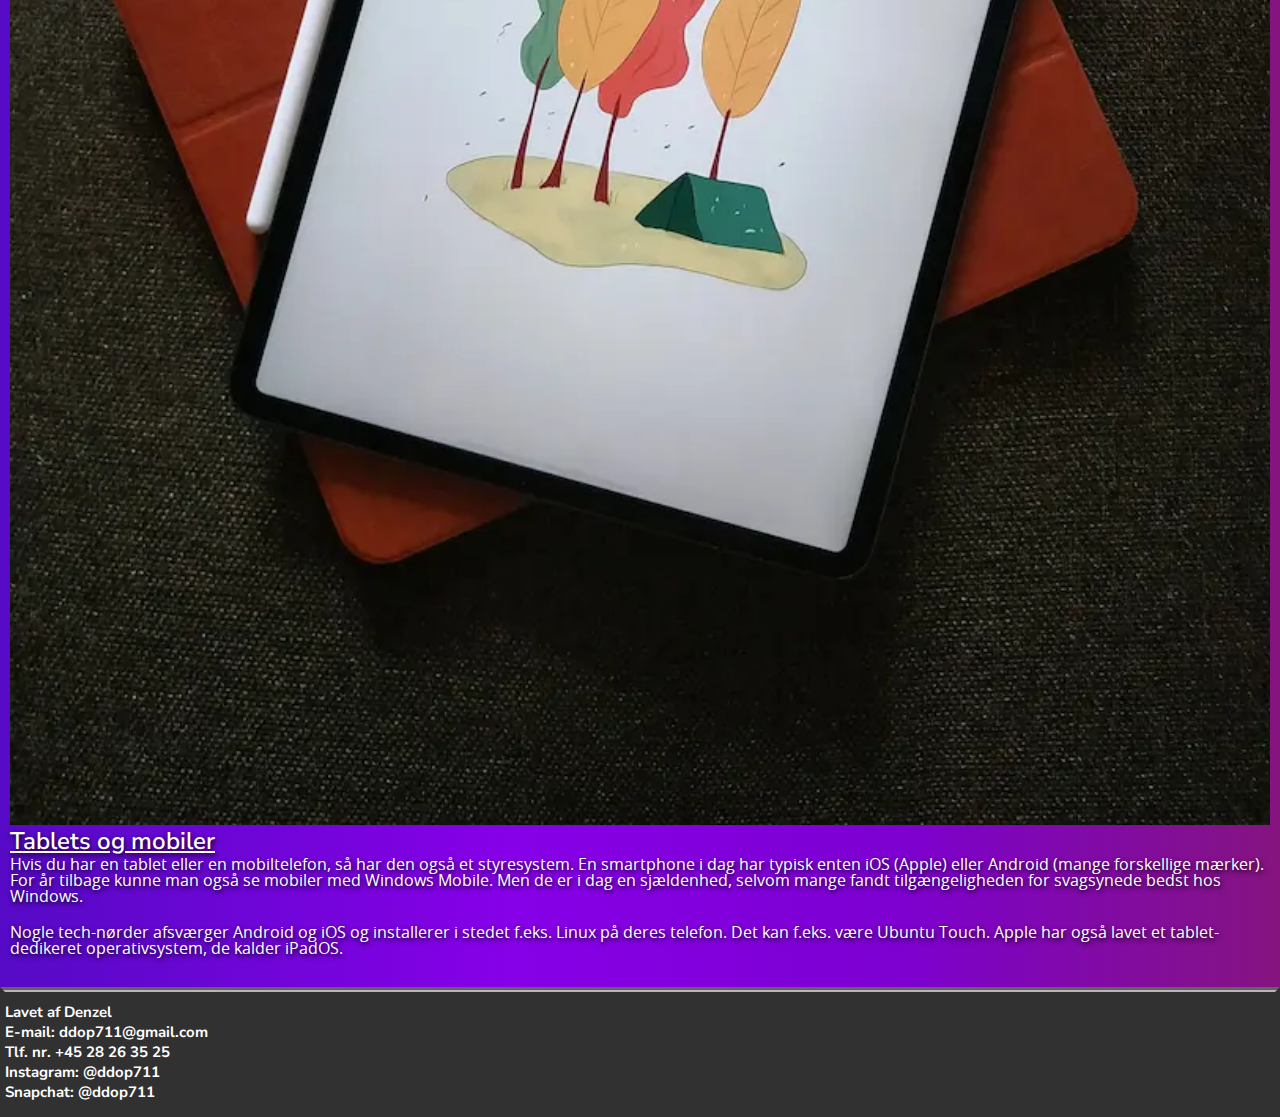
<file: mobilsite/operativsystemer.html>
<!DOCTYPE html>
<html lang="da">

<head>
    <meta charset="UTF-8">
    <meta name="viewport" content="width=device-width, initial-scale=1.0">
    <meta name="robots" content="noindex">

    <link rel="preconnect" href="https://fonts.googleapis.com">
    <link rel="preconnect" href="https://fonts.gstatic.com" crossorigin>

    <link
        href="https://fonts.googleapis.com/css2?family=Nunito+Sans:ital,opsz,wght@0,6..12,200..1000;1,6..12,200..1000&display=swap"
        rel="stylesheet">

    <title>Operativsystemer</title>
    <link rel="stylesheet" href="style.css" />
</head>

<body>
    <header>
        <nav>
            <ul>
                <li class="menu"><a href="index.html">Forside</a></li>
                <li class="menu"><a href="min_computer.html">Min computer</a></li>
                <li class="menu"><a href="operativsystemer.html">Operativsystemer</a></li>
                <li class="menu"><a href="komponenter.html">Komponenter</a></li>
                <li class="menu"><a href="galleri.html">Galleri</a></li>
            </ul>
        </nav>
    </header>
    <main>
        <h1>Operativsystemer</h1>
        <img src="imgs/mac.webp" alt="mac">
        <h2>Mac</h2>
        <p>Ikke alle tænker over, at 'Mac' er en forkortelse af 'Macintosh'. Operativsystemet har en historie, der
            begynder i 1984,
            hvor den personlige computer (PC) ikke var alles eje.</p>
        <p>I dag er sagen en anden: De fleste mennesker kan i 2022 forventes at have mindst én computer. For nogle er
            det en
            mobiltelefon, for andre en laptop og for andre igen en stationær. Og langt de fleste danskere har også mere
            end én
            computer i deres hjem.</p>
        <p>I skrivende stund bruger de nyste Mac computere styresystemet macOS, der er et UNIX operativsystem. Seneste
            version er
            macOS 12.5 fra d. 20. juli, 2022. Mest spændende er nok det skifte, Apple, der står bag Mac, i 2020 begyndte
            på, da de
            præsenterede Apple M1 processoren, hvor de før brugte Intel Core processorer. M1 chippen skulle være
            revolutionær.</p>
        <img src="imgs/windows.webp" alt="windows">
        <h2>Windows</h2>
        <p>Fra Microsoft har vi styresystemet Windows. Det er udbredt til en lang række mærker indenfor PC-markedet.
            Windows vs Mac
            kan godt opleves som lidt af en (smags-)religion, men det er først og fremmest to forskellige systemer, som
            hver især
            kræver tilpas meget at blive effektiv i at bruge. Windows 11 er nyeste skud på stammen.</p>
        <p>En computer med Windows er ofte billigere end én med macOS, men du kan roligt regne med, at de fleste vil
            foretrække
            enten det ene eller andet og ikke altid overveje prisen på systemet, de bliver en del af.</p>
        <p>Der er klart flere computere, der kører på Windows i forhold til macOS. Du kan se lidt forskellig statistik
            på
            styresystemer hos f.eks. W3Schools under deres Browser Stats > Browsers OS:
            https://www.w3schools.com/browsers/browsers_os.asp</p>
        <img src="imgs/tablet.webp" alt="tablet">
        <h2>Tablets og mobiler</h2>
        <p>Hvis du har en tablet eller en mobiltelefon, så har den også et styresystem. En smartphone i dag har typisk
            enten iOS
            (Apple) eller Android (mange forskellige mærker). For år tilbage kunne man også se mobiler med Windows
            Mobile. Men de er
            i dag en sjældenhed, selvom mange fandt tilgængeligheden for svagsynede bedst hos Windows.</p>
        <p>Nogle tech-nørder afsværger Android og iOS og installerer i stedet f.eks. Linux på deres telefon. Det kan
            f.eks. være
            Ubuntu Touch. Apple har også lavet et tablet-dedikeret operativsystem, de kalder iPadOS.</p>
    </main>
    <footer>
        Lavet af Denzel
        <ul>
            <li class="footer">E-mail: ddop711@gmail.com</li>
            <li class="footer">Tlf. nr. +45 28 26 35 25</li>
            <li class="footer">Instagram: @ddop711</li>
            <li class="footer">Snapchat: @ddop711</li>
        </ul>
    </footer>
</body>

</html>
</file>
<file: style.css>
/*************** Reset *********************/

* {
  margin: 0;
  padding: 0;
  box-sizing: border-box;
}

@font-face {
  font-family: "open_sansregular";
  src: url("fonts/opensans-variablefont_wdthwght-webfont.woff2") format("woff2"),
    url("fonts/opensans-variablefont_wdthwght-webfont.woff") format("woff");
  font-weight: normal;
  font-style: normal;
}

img {
  width: 100%;
  height: auto;
  display: block;
  margin-block: 10px;
  border: white;
  border-width: 2px;
  border-style: solid;
}

header {
  text-align: center;
  font-family: "Nunito Sans";
  font-size: 25px;
  padding-right: 10px;
  background-color: #313131;
  border: transparent;
  border-bottom: #b8b5b5;
  border-width: 5px;
  border-style: groove;
  padding-bottom: 10px;
}

li {
  border-bottom-style: groove;
}

a {
  color: white;
  text-decoration-line: none;
  font-weight: bolder;
}

a:active {
  color: yellow;
}

main {
  padding: 10px;
  background: #560ac6;
  background: linear-gradient(
    90deg,
    rgba(86, 10, 198, 1) 0%,
    rgba(135, 0, 232, 1) 40%,
    rgba(125, 0, 209, 1) 70%,
    rgba(133, 20, 127, 1) 100%
  );
}

h1 {
  font-family: "Nunito Sans", Arial, sans-serif;
  font-weight: 700;
  text-shadow: 1px 2px 5px #000000;
  color: white;
}

h2 {
  font-family: "Nunito Sans", Arial, sans-serif;
  font-weight: 600;
  text-shadow: 1px 2px 5px #000000;
  color: white;
  text-decoration: underline;
}

h3 {
  font-family: "Nunito Sans", Arial, sans-serif;
  font-weight: 600;
  text-shadow: 1px 2px 5px #000000;
  color: white;
}

.link {
  font-family: "Nunito Sans", Arial, sans-serif;
  font-weight: 500;
  text-shadow: 1px 2px 5px #000000;
  color: white;
  background-color: #ff0000;
  padding: 2px;
  border-color: #898989;
  border-width: 2px;
  border-radius: 3px;
  border-style: outset;
}

p {
  font-family: "open_sansregular", Arial, sans-serif;
  font-weight: 100;
  text-shadow: 1px 2px 5px #000000;
  color: white;
  font-size: 16px;
  margin-bottom: 20px;
}

dl {
  font-family: "open_sansregular", Arial, sans-serif;
  font-weight: 100;
  text-shadow: 1px 2px 5px #000000;
  color: white;
}
dt {
  margin-top: 10px;
  font-size: 14px;
}

footer {
  color: white;
  font-family: "Nunito Sans";
  font-weight: bolder;
  font-size: 15px;
  padding-right: 10px;
  background-color: #313131;
  border: transparent;
  border-top: #b8b5b5;
  border-width: 5px;
  border-style: groove;
  padding-bottom: 10px;
  padding-top: 10px;
}

.footer {
  border-style: hidden;
}
</file>
<file: mobilsite/style.css>
/*************** Reset *********************/

* {
  margin: 0;
  padding: 0;
  box-sizing: border-box;
}

@font-face {
  font-family: "open_sansregular";
  src: url("fonts/opensans-variablefont_wdthwght-webfont.woff2") format("woff2"),
    url("fonts/opensans-variablefont_wdthwght-webfont.woff") format("woff");
  font-weight: normal;
  font-style: normal;
}

img {
  width: 100%;
  height: auto;
  display: block;
}

header {
  text-align: center;
  font-family: "Nunito Sans";
  font-size: 25px;
  padding-right: 10px;
  background-color: #313131;
  border: transparent;
  border-bottom: #b8b5b5;
  border-width: 5px;
  border-style: groove;
  padding-bottom: 10px;
}

li {
  border-bottom-style: groove;
}

a {
  color: white;
  text-decoration-line: none;
  font-weight: bolder;
}

a:active {
  color: yellow;
}

main {
  padding: 10px;
  background: #560ac6;
  background: linear-gradient(
    90deg,
    rgba(86, 10, 198, 1) 0%,
    rgba(135, 0, 232, 1) 40%,
    rgba(125, 0, 209, 1) 70%,
    rgba(133, 20, 127, 1) 100%
  );
}

h1 {
  font-family: "Nunito Sans", Arial, sans-serif;
  font-weight: 700;
  text-shadow: 1px 2px 5px #000000;
  color: white;
}

h2 {
  font-family: "Nunito Sans", Arial, sans-serif;
  font-weight: 600;
  text-shadow: 1px 2px 5px #000000;
  color: white;
  text-decoration: underline;
}

h3 {
  font-family: "Nunito Sans", Arial, sans-serif;
  font-weight: 600;
  text-shadow: 1px 2px 5px #000000;
  color: white;
}

.link {
  font-family: "Nunito Sans", Arial, sans-serif;
  font-weight: 500;
  text-shadow: 1px 2px 5px #000000;
  color: white;
  background-color: #ff0000;
  padding: 2px;
  border-color: #898989;
  border-width: 2px;
  border-radius: 3px;
  border-style: outset;
}

p {
  font-family: "open_sansregular", Arial, sans-serif;
  font-weight: 100;
  text-shadow: 1px 2px 5px #000000;
  color: white;
  font-size: 16px;
  margin-bottom: 20px;
}

dl {
  font-family: "open_sansregular", Arial, sans-serif;
  font-weight: 100;
  text-shadow: 1px 2px 5px #000000;
  color: white;
}
dt {
  margin-top: 10px;
  font-size: 14px;
}

footer {
  color: white;
  font-family: "Nunito Sans";
  font-weight: bolder;
  font-size: 15px;
  padding-right: 10px;
  background-color: #313131;
  border: transparent;
  border-top: #b8b5b5;
  border-width: 5px;
  border-style: groove;
  padding-bottom: 10px;
  padding-top: 10px;
}

.footer {
  border-style: hidden;
}
</file>
